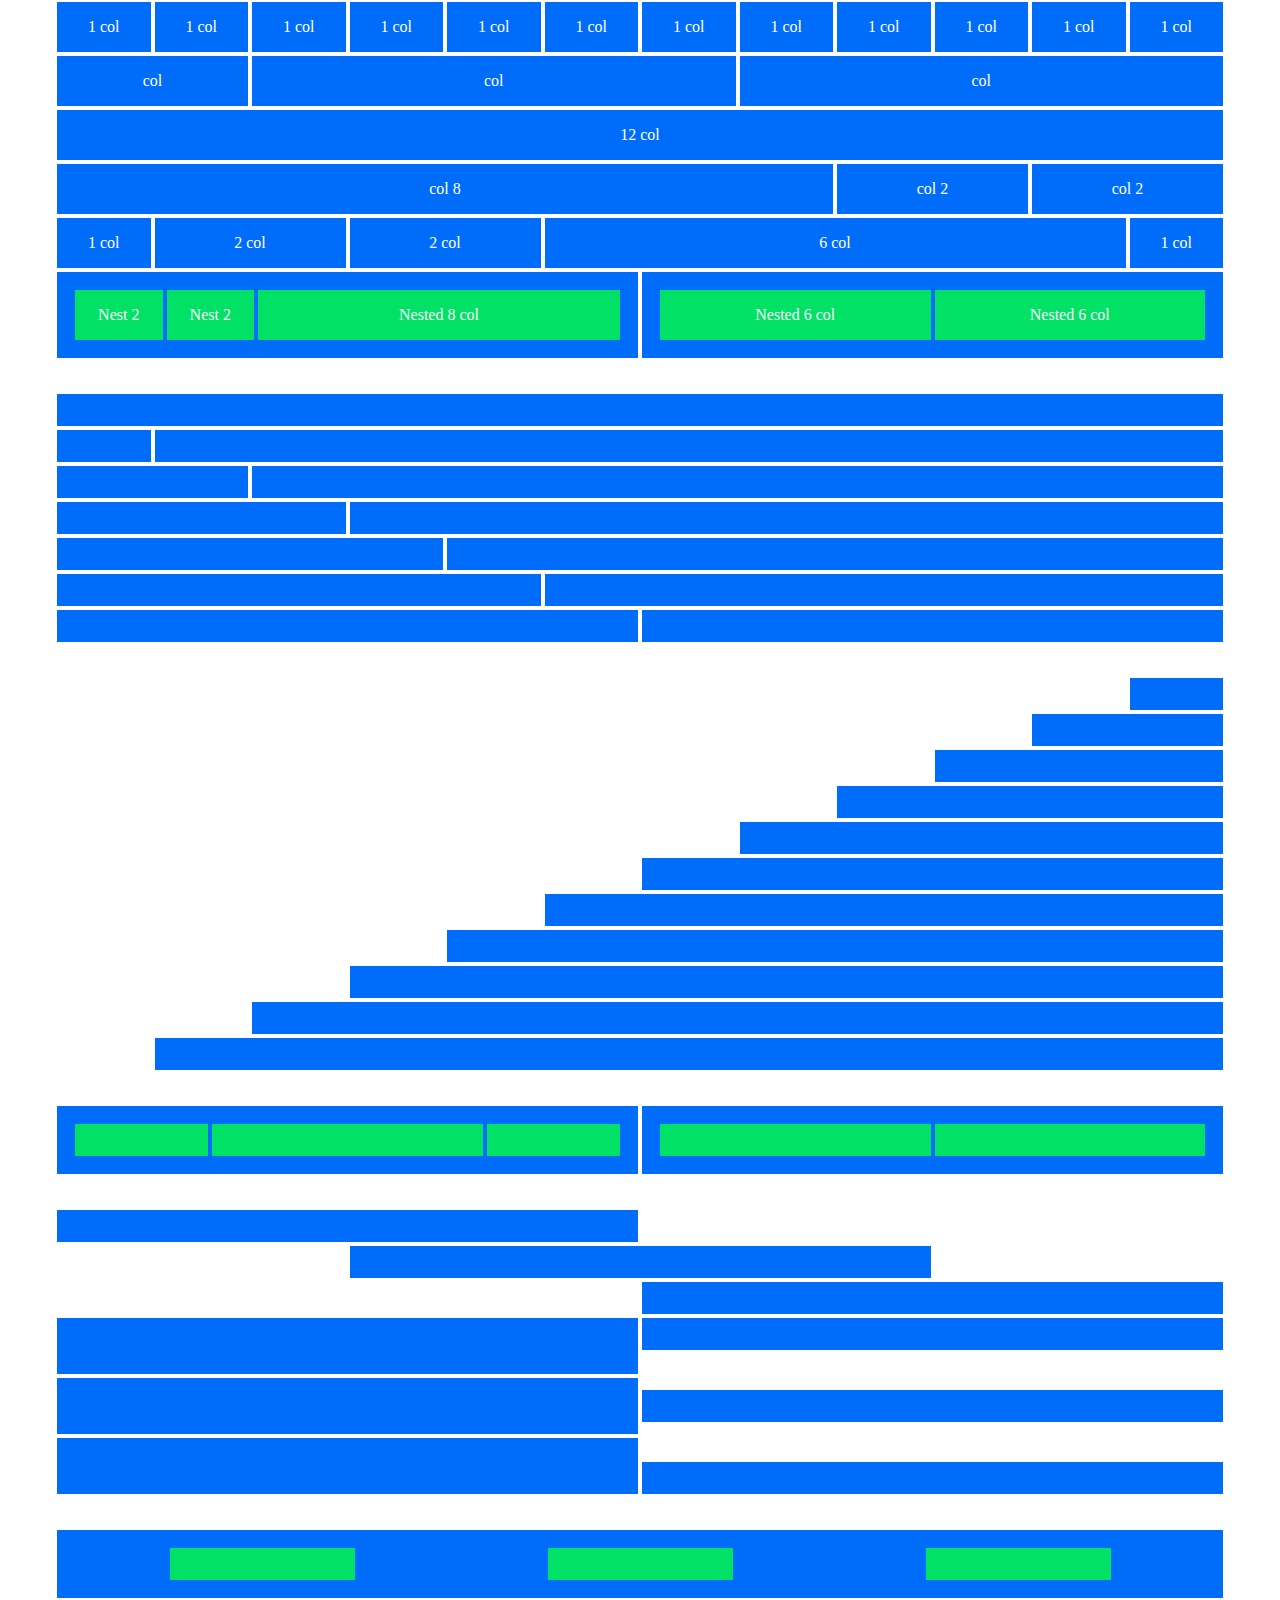
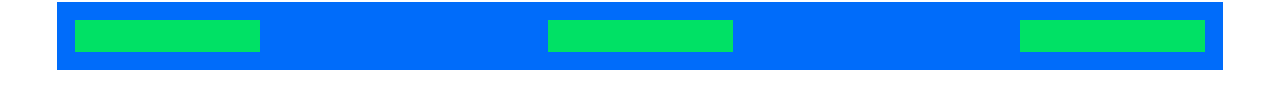
<file: index.html>
<!DOCTYPE html>
<html lang="en">
<head>
    <meta charset="UTF-8">
    <meta name="viewport" content="width=device-width, initial-scale=1.0">
    <title>12 bool</title>

    <link rel="stylesheet" href="css/lib/12-bool.css">
    <link rel="stylesheet" href="css/style.css">
</head>
<body>
    
    <div class="container">

        <section>
            <!-- riga con 12 colonne da 1/12 -->
            <div class="row">

                <div class="col-1">

                    <div class="box">
                        1 col
                    </div>

                </div>

                <div class="col-1">

                    <div class="box">
                        1 col
                    </div>
                    
                </div>


                <div class="col-1">

                    <div class="box">
                        1 col
                    </div>
                    
                </div>

                <div class="col-1">

                    <div class="box">
                        1 col
                    </div>
                    
                </div>

                <div class="col-1">

                    <div class="box">
                        1 col
                    </div>
                    
                </div>

                <div class="col-1">

                    <div class="box">
                        1 col
                    </div>
                    
                </div>

                <div class="col-1">

                    <div class="box">
                        1 col
                    </div>
                    
                </div>

                <div class="col-1">

                    <div class="box">
                        1 col
                    </div>
                    
                </div>

                <div class="col-1">

                    <div class="box">
                        1 col
                    </div>
                    
                </div>

                <div class="col-1">

                    <div class="box">
                        1 col
                    </div>
                    
                </div>

                <div class="col-1">

                    <div class="box">
                        1 col
                    </div>
                    
                </div>

                <div class="col-1">

                    <div class="box">
                        1 col
                    </div>
                    
                </div>

            </div>

            <!-- riga con una colonna da 2/12 e due da 5/12 -->
            <div class="row">

                <div class="col-2">

                    <div class="box">
                        col
                    </div>

                </div>

                <div class="col-5">

                    <div class="box">
                        col
                    </div>

                </div>

                <div class="col-5">

                    <div class="box">
                        col
                    </div>

                </div>

            </div>

            <!-- riga con una colonna da 12/12 -->
            <div class="row">

                <div class="col-12">

                    <div class="box">
                        12 col
                    </div>

                </div>

            </div>

            <!-- riga con una colonna da 8/12 e due colonne da 2/12 -->
            <div class="row">

                <div class="col-8">

                    <div class="box">
                        col 8
                    </div>

                </div>

                <div class="col-2">

                    <div class="box">
                        col 2
                    </div>

                </div>

                <div class="col-2">

                    <div class="box">
                        col 2
                    </div>

                </div>

            </div>

            <!-- riga colonne 1/12, 2/12, 2/12, 6/12, 1/12 -->
            <div class="row">

                <div class="col-1">

                    <div class="box">
                        1 col
                    </div>

                </div>

                <div class="col-2">

                    <div class="box">
                        2 col
                    </div>

                </div>

                <div class="col-2">

                    <div class="box">
                        2 col
                    </div>

                </div>

                <div class="col-6">

                    <div class="box">
                        6 col
                    </div>

                </div>

                <div class="col-1">

                    <div class="box">
                        1 col
                    </div>

                </div>

            </div>

            <!-- riga colonne 6/12 -->
            <div class="row">

                <div class="col-6">

                    <!-- box tre col -->
                    <div class="box row">

                        <div class="col-2">

                            <div class="box-green">
                                Nest 2
                            </div>

                        </div>

                        <div class="col-2">

                            <div class="box-green">
                                Nest 2
                            </div>

                        </div>

                        <div class="col-8">

                            <div class="box-green">
                                Nested 8 col
                            </div>

                        </div>

                    </div>

                </div>

                <div class="col-6">

                    <!-- box con 2 col -->
                    <div class="box row">

                        <div class="col-6">

                            <div class="box-green">
                                Nested 6 col
                            </div>

                        </div>

                        <div class="col-6">

                            <div class="box-green">
                                Nested 6 col
                            </div>

                        </div>

                    </div>

                </div>

            </div>
        </section>

        <section>

            <!-- riga colonna generica con flex grow -->
            <div class="row">

                <div class="col">

                    <div class="box"></div>

                </div>

            </div>

            <!-- rige colonne in 12esimi e colonne flex grow -->
            <div class="row">

                <div class="col-1">
                    <div class="box"></div>
                </div>

                <div class="col">
                    <div class="box"></div>
                </div>

            </div>

            <div class="row">

                <div class="col-2">
                    <div class="box"></div>
                </div>

                <div class="col">
                    <div class="box"></div>
                </div>

            </div>

            <div class="row">

                <div class="col-3">
                    <div class="box"></div>
                </div>

                <div class="col">
                    <div class="box"></div>
                </div>

            </div>

            <div class="row">

                <div class="col-4">
                    <div class="box"></div>
                </div>
                
                <div class="col">
                    <div class="box"></div>
                </div>
            </div>

            <div class="row">

                <div class="col-5">
                    <div class="box"></div>
                </div>

                <div class="col">
                    <div class="box"></div>
                </div>

            </div>

            <div class="row">

                <div class="col-6">
                    <div class="box"></div>
                </div>

                <div class="col">
                    <div class="box"></div>
                </div>

            </div>
        </section>

        <!-- offset -->
        <section>

            <div class="row">

                <div class="col-1 col-offset-11">
                    <div class="box"></div>
                </div>

            </div>

            <div class="row">

                <div class="col-2 col-offset-10">
                    <div class="box"></div>
                </div>

            </div>

            <div class="row">

                <div class="col-3 col-offset-9">
                    <div class="box"></div>
                </div>

            </div>

            <div class="row">

                <div class="col-4 col-offset-8">
                    <div class="box"></div>
                </div>

            </div>

            <div class="row">

                <div class="col-5 col-offset-7">
                    <div class="box"></div>
                </div>

            </div>

            <div class="row">

                <div class="col-6 col-offset-6">
                    <div class="box"></div>
                </div>

            </div>

            <div class="row">

                <div class="col-7 col-offset-5">
                    <div class="box"></div>
                </div>

            </div>

            <div class="row">

                <div class="col-8 col-offset-4">
                    <div class="box"></div>
                </div>

            </div>

            <div class="row">

                <div class="col-9 col-offset-3">
                    <div class="box"></div>
                </div>

            </div>

            <div class="row">

                <div class="col-10 col-offset-2">
                    <div class="box"></div>
                </div>

            </div>

            <div class="row">

                <div class="col-11 col-offset-1">
                    <div class="box"></div>
                </div>

            </div>

        </section>

        <!-- nested -->
        <section>

            <div class="row">

                <div class="col-6">

                    <div class="box row">

                        <div class="col-3">
                            <div class="box-green"></div>
                        </div>

                        <div class="col-6">
                            <div class="box-green"></div>
                        </div>

                        <div class="col-3">
                            <div class="box-green"></div>
                        </div>

                    </div>

                </div>

                <div class="col-6">

                    <div class="box row">

                        <div class="col-6">
                            <div class="box-green"></div>
                        </div>

                        <div class="col-6">
                            <div class="box-green"></div>
                        </div>

                    </div>

                </div>

            </div>

        </section>

        <!-- alignment -->
        <section>

            <div class="row">

                <div class="col-6">
                    <div class="box"></div>
                </div>

            </div>

            <div class="row">

                <div class="col-6 col-offset-3">
                    <div class="box"></div>
                </div>

            </div>

            <div class="row">

                <div class="col-6 col-offset-6">
                    <div class="box"></div>
                </div>

            </div>


            <div class="row">

                <div class="col-6 altezza">
                    <div class="box"></div>
                </div>

                <div class="col-6 top">
                    <div class="box"></div>
                </div>

            </div>

            <div class="row">

                <div class="col-6 altezza">
                    <div class="box"></div>
                </div>

                <div class="col-6 mid">
                    <div class="box"></div>
                </div>

            </div>

            <div class="row">

                <div class="col-6 altezza">
                    <div class="box"></div>
                </div>

                <div class="col-6 bot">
                    <div class="box"></div>
                </div>

            </div>
            

        </section>

        <!-- justify content -->
        <section>

            <div class="row">

                <div class="col-12">

                    <div class="box row around">

                        <div class="col-2">
                            <div class="box-green"></div>
                        </div>

                        <div class="col-2">
                            <div class="box-green"></div>
                        </div>

                        <div class="col-2">
                            <div class="box-green"></div>
                        </div>

                    </div>

                </div>

            </div>

            <div class="row">

                <div class="col-12">

                    <div class="box row between">

                        <div class="col-2">
                            <div class="box-green"></div>
                        </div>

                        <div class="col-2">
                            <div class="box-green"></div>
                        </div>

                        <div class="col-2">
                            <div class="box-green"></div>
                        </div>

                    </div>

                </div>

            </div>

        </section>
        

    </div>

</body>
</html>
</file>
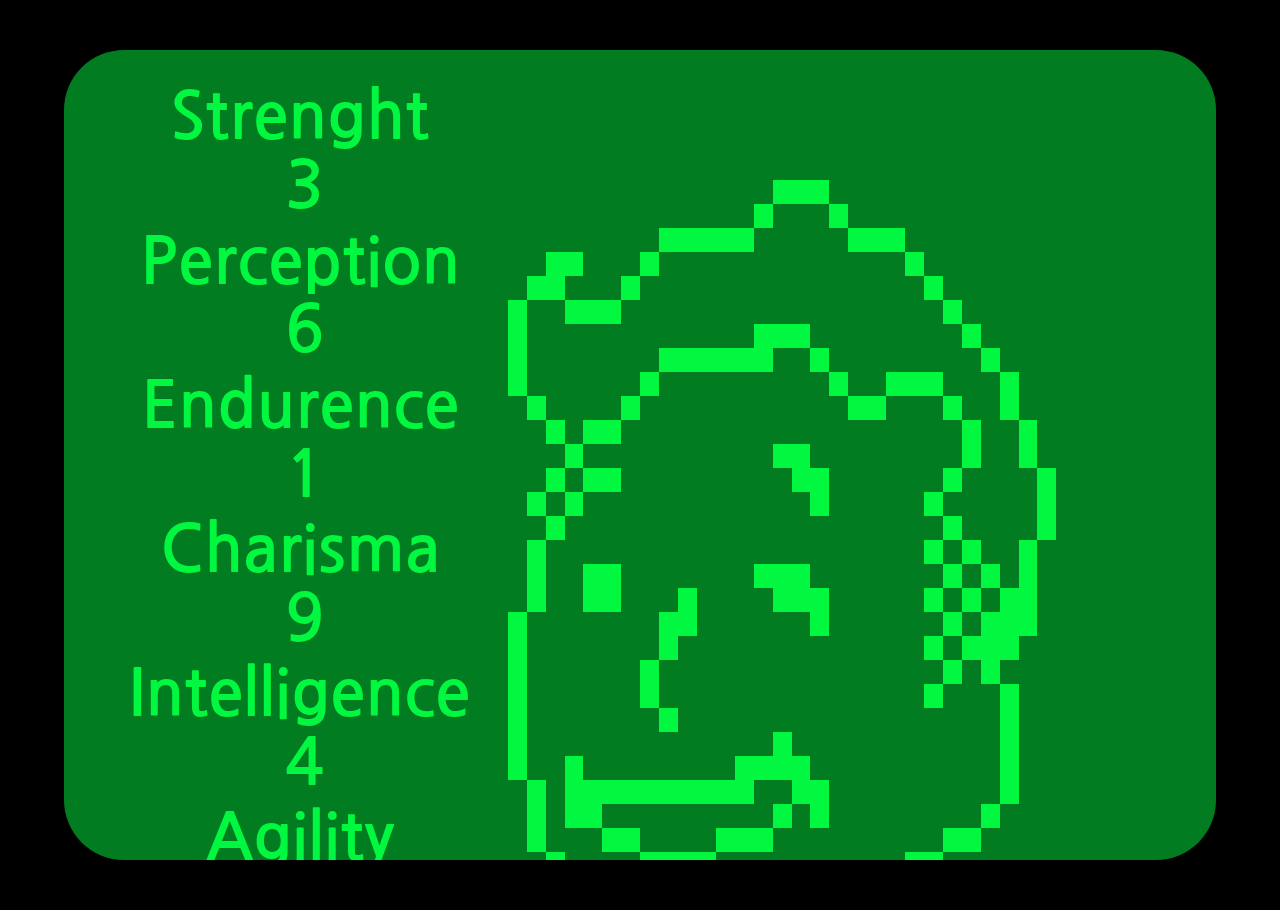
<file: bonus/index.html>
<!DOCTYPE html>
<html lang="en">
<head>
    <meta charset="UTF-8">
    <meta name="viewport" content="width=device-width, initial-scale=1.0">
    <title>Document</title>

    <!-- google font -->
    <link rel="preconnect" href="https://fonts.googleapis.com">
    <link rel="preconnect" href="https://fonts.gstatic.com" crossorigin>
    <link href="https://fonts.googleapis.com/css2?family=Nanum+Gothic&display=swap" rel="stylesheet">

    <!-- font awsome -->
    <link rel="stylesheet" href="https://cdnjs.cloudflare.com/ajax/libs/font-awesome/6.5.2/css/all.min.css" integrity="sha512-SnH5WK+bZxgPHs44uWIX+LLJAJ9/2PkPKZ5QiAj6Ta86w+fsb2TkcmfRyVX3pBnMFcV7oQPJkl9QevSCWr3W6A==" crossorigin="anonymous" referrerpolicy="no-referrer" />


    <link rel="stylesheet" href="css/lib/12-bool.css">
    <link rel="stylesheet" href="css/style.css">
</head>
<body>

    <!-- sfondo -->
    <div id="sfondo">

        <!-- monitor -->
        <div id="screen">

            <!-- contenirore colonne -->
            <div class="row main">

                
                <!-- colonna sinistra -->
                <div class="col-6 row col-lg-4 col-md-3">

                    <!-- colonna statistica -->
                    <div class="col-12 row stats">

                        <!-- nome statistica -->
                        <div class="col col-lg-12">
                            Strenght
                        </div>

                        <!-- freccia sinistra -->
                        <div class="col-2 arrow-left col-xl-1 col-lg-offset-4-5">
                            <i class="fa-solid fa-caret-left"></i>
                        </div>

                        <!-- numero -->
                        <div class="col-2 col-xl-1">
                            3
                        </div>

                        <!-- freccia destra -->
                        <div class="col-2 arrow-right col-xl-1">
                            <i class="fa-solid fa-caret-right"></i>
                        </div>

                    </div>

                    <!-- colonna statistica -->
                    <div class="col-12 row stats">

                        <!-- nome statistica -->
                        <div class="col col-lg-12">
                            Perception
                        </div>

                        <!-- freccia sinistra -->
                        <div class="col-2 arrow-left col-xl-1 col-lg-offset-4-5">
                            <i class="fa-solid fa-caret-left"></i>
                        </div>

                        <!-- numero -->
                        <div class="col-2 col-xl-1">
                            6
                        </div>

                        <!-- freccia destra -->
                        <div class="col-2 arrow-right col-xl-1">
                            <i class="fa-solid fa-caret-right"></i>
                        </div>

                    </div>

                    <!-- colonna statistica -->
                    <div class="col-12 row stats">

                        <!-- nome statistica -->
                        <div class="col col-lg-12">
                            Endurence
                        </div>

                        <!-- freccia sinistra -->
                        <div class="col-2 arrow-left col-xl-1 col-lg-offset-4-5">
                            <i class="fa-solid fa-caret-left"></i>
                        </div>

                        <!-- numero -->
                        <div class="col-2 col-xl-1">
                            1
                        </div>

                        <!-- freccia destra -->
                        <div class="col-2 arrow-right col-xl-1">
                            <i class="fa-solid fa-caret-right"></i>
                        </div>

                    </div>

                    <!-- colonna statistica -->
                    <div class="col-12 row stats">

                        <!-- nome statistica -->
                        <div class="col col-lg-12">
                            Charisma
                        </div>

                        <!-- freccia sinistra -->
                        <div class="col-2 arrow-left col-xl-1 col-lg-offset-4-5">
                            <i class="fa-solid fa-caret-left"></i>
                        </div>

                        <!-- numero -->
                        <div class="col-2 col-xl-1 ">
                            9
                        </div>

                        <!-- freccia destra -->
                        <div class="col-2 arrow-right col-xl-1">
                            <i class="fa-solid fa-caret-right"></i>
                        </div>

                    </div>


                    <!-- colonna statistica -->
                    <div class="col-12 row stats">

                        <!-- nome statistica -->
                        <div class="col col-lg-12">
                            Intelligence
                        </div>

                        <!-- freccia sinistra -->
                        <div class="col-2 arrow-left col-xl-1 col-lg-offset-4-5">
                            <i class="fa-solid fa-caret-left"></i>
                        </div>

                        <!-- numero -->
                        <div class="col-2 col-xl-1">
                            4
                        </div>

                        <!-- freccia destra -->
                        <div class="col-2 arrow-right col-xl-1">
                            <i class="fa-solid fa-caret-right"></i>
                        </div>

                    </div>

                    <!-- colonna statistica -->
                    <div class="col-12 row stats">

                        <!-- nome statistica -->
                        <div class="col col-lg-12">
                            Agility
                        </div>

                        <!-- freccia sinistra -->
                        <div class="col-2 arrow-left col-xl-1 col-lg-offset-4-5">
                            <i class="fa-solid fa-caret-left"></i>
                        </div>

                        <!-- numero -->
                        <div class="col-2 col-xl-1">
                            5
                        </div>

                        <!-- freccia destra -->
                        <div class="col-2 arrow-right col-xl-1">
                            <i class="fa-solid fa-caret-right"></i>
                        </div>

                    </div>

                    <!-- colonna statistica -->
                    <div class="col-12 row stats">

                        <!-- nome statistica -->
                        <div class="col col-lg-12">
                            Luck
                        </div>

                        <!-- freccia sinistra -->
                        <div class="col-2 arrow-left col-xl-1 col-lg-offset-4-5">
                            <i class="fa-solid fa-caret-left"></i>
                        </div>

                        <!-- numero -->
                        <div class="col-2 col-xl-1">
                            8
                        </div>

                        <!-- freccia destra -->
                        <div class="col-2 arrow-right col-xl-1">
                            <i class="fa-solid fa-caret-right"></i>
                        </div>

                    </div>


                </div>
                    

                <div class="col-6 col-lg">

                    <!-- riga 1 -->
                    <div class="col-12 row">

                        <div class="col-4 row">
                            <div class="col-1">
                                <div class="box"></div>
                            </div>
                            <div class="col-1">
                                <div class="box"></div>
                            </div>
                            <div class="col-1">
                                <div class="box"></div>
                            </div>
                            <div class="col-1">
                                <div class="box"></div>
                            </div>
                            <div class="col-1">
                                <div class="box"></div>
                            </div>
                            <div class="col-1">
                                <div class="box"></div>
                            </div>
                            <div class="col-1">
                                <div class="box"></div>
                            </div>
                            <div class="col-1">
                                <div class="box"></div>
                            </div>
                            <div class="col-1">
                                <div class="box"></div>
                            </div>
                            <div class="col-1">
                                <div class="box"></div>
                            </div>
                            <div class="col-1">
                                <div class="box"></div>
                            </div>
                            <div class="col-1">
                                <div class="box"></div>
                            </div>
                        </div>

                        <div class="col-4 row">
                            <div class="col-1">
                                <div class="box"></div>
                            </div>
                            <div class="col-1">
                                <div class="box"></div>
                            </div>
                            <div class="col-1">
                                <div class="box"></div>
                            </div>
                            <div class="col-1">
                                <div class="box"></div>
                            </div>
                            <div class="col-1">
                                <div class="box green"></div>
                            </div>
                            <div class="col-1">
                                <div class="box green"></div>
                            </div>
                            <div class="col-1">
                                <div class="box green"></div>
                            </div>
                            <div class="col-1">
                                <div class="box"></div>
                            </div>
                            <div class="col-1">
                                <div class="box"></div>
                            </div>
                            <div class="col-1">
                                <div class="box"></div>
                            </div>
                            <div class="col-1">
                                <div class="box"></div>
                            </div>
                            <div class="col-1">
                                <div class="box"></div>
                            </div>
                        </div>

                        <div class="col-4 row">
                            <div class="col-1">
                                <div class="box"></div>
                            </div>
                            <div class="col-1">
                                <div class="box"></div>
                            </div>
                            <div class="col-1">
                                <div class="box"></div>
                            </div>
                            <div class="col-1">
                                <div class="box"></div>
                            </div>
                            <div class="col-1">
                                <div class="box"></div>
                            </div>
                            <div class="col-1">
                                <div class="box"></div>
                            </div>
                            <div class="col-1">
                                <div class="box"></div>
                            </div>
                            <div class="col-1">
                                <div class="box"></div>
                            </div>
                            <div class="col-1">
                                <div class="box"></div>
                            </div>
                            <div class="col-1">
                                <div class="box"></div>
                            </div>
                            <div class="col-1">
                                <div class="box"></div>
                            </div>
                            <div class="col-1">
                                <div class="box"></div>
                            </div>
                        </div>
                        
                    </div>

                    <!-- riga 2 -->
                    <div class="col-12 row dx">

                        <div class="col-4 row">
                            <div class="col-1">
                                <div class="box"></div>
                            </div>
                            <div class="col-1">
                                <div class="box"></div>
                            </div>
                            <div class="col-1">
                                <div class="box"></div>
                            </div>
                            <div class="col-1">
                                <div class="box"></div>
                            </div>
                            <div class="col-1">
                                <div class="box"></div>
                            </div>
                            <div class="col-1">
                                <div class="box"></div>
                            </div>
                            <div class="col-1">
                                <div class="box"></div>
                            </div>
                            <div class="col-1">
                                <div class="box"></div>
                            </div>
                            <div class="col-1">
                                <div class="box"></div>
                            </div>
                            <div class="col-1">
                                <div class="box"></div>
                            </div>
                            <div class="col-1">
                                <div class="box"></div>
                            </div>
                            <div class="col-1">
                                <div class="box"></div>
                            </div>
                        </div>

                        <div class="col-4 row">
                            <div class="col-1">
                                <div class="box"></div>
                            </div>
                            <div class="col-1">
                                <div class="box"></div>
                            </div>
                            <div class="col-1">
                                <div class="box"></div>
                            </div>
                            <div class="col-1">
                                <div class="box green"></div>
                            </div>
                            <div class="col-1">
                                <div class="box"></div>
                            </div>
                            <div class="col-1">
                                <div class="box"></div>
                            </div>
                            <div class="col-1">
                                <div class="box"></div>
                            </div>
                            <div class="col-1">
                                <div class="box green"></div>
                            </div>
                            <div class="col-1">
                                <div class="box"></div>
                            </div>
                            <div class="col-1">
                                <div class="box"></div>
                            </div>
                            <div class="col-1">
                                <div class="box"></div>
                            </div>
                            <div class="col-1">
                                <div class="box"></div>
                            </div>
                        </div>

                        <div class="col-4 row">
                            <div class="col-1">
                                <div class="box"></div>
                            </div>
                            <div class="col-1">
                                <div class="box"></div>
                            </div>
                            <div class="col-1">
                                <div class="box"></div>
                            </div>
                            <div class="col-1">
                                <div class="box"></div>
                            </div>
                            <div class="col-1">
                                <div class="box"></div>
                            </div>
                            <div class="col-1">
                                <div class="box"></div>
                            </div>
                            <div class="col-1">
                                <div class="box"></div>
                            </div>
                            <div class="col-1">
                                <div class="box"></div>
                            </div>
                            <div class="col-1">
                                <div class="box"></div>
                            </div>
                            <div class="col-1">
                                <div class="box"></div>
                            </div>
                            <div class="col-1">
                                <div class="box"></div>
                            </div>
                            <div class="col-1">
                                <div class="box"></div>
                            </div>
                        </div>
                        
                    </div>

                    <!-- riga 3 -->
                    <div class="col-12 row dx">

                        <div class="col-4 row">
                            <div class="col-1">
                                <div class="box"></div>
                            </div>
                            <div class="col-1">
                                <div class="box"></div>
                            </div>
                            <div class="col-1">
                                <div class="box"></div>
                            </div>
                            <div class="col-1">
                                <div class="box"></div>
                            </div>
                            <div class="col-1">
                                <div class="box"></div>
                            </div>
                            <div class="col-1">
                                <div class="box"></div>
                            </div>
                            <div class="col-1">
                                <div class="box"></div>
                            </div>
                            <div class="col-1">
                                <div class="box"></div>
                            </div>
                            <div class="col-1">
                                <div class="box"></div>
                            </div>
                            <div class="col-1">
                                <div class="box"></div>
                            </div>
                            <div class="col-1">
                                <div class="box green"></div>
                            </div>
                            <div class="col-1">
                                <div class="box green"></div>
                            </div>
                        </div>

                        <div class="col-4 row">
                            <div class="col-1">
                                <div class="box green"></div>
                            </div>
                            <div class="col-1">
                                <div class="box green"></div>
                            </div>
                            <div class="col-1">
                                <div class="box green"></div>
                            </div>
                            <div class="col-1">
                                <div class="box"></div>
                            </div>
                            <div class="col-1">
                                <div class="box"></div>
                            </div>
                            <div class="col-1">
                                <div class="box"></div>
                            </div>
                            <div class="col-1">
                                <div class="box"></div>
                            </div>
                            <div class="col-1">
                                <div class="box"></div>
                            </div>
                            <div class="col-1">
                                <div class="box green"></div>
                            </div>
                            <div class="col-1">
                                <div class="box green"></div>
                            </div>
                            <div class="col-1">
                                <div class="box green"></div>
                            </div>
                            <div class="col-1">
                                <div class="box"></div>
                            </div>
                        </div>

                        <div class="col-4 row">
                            <div class="col-1">
                                <div class="box"></div>
                            </div>
                            <div class="col-1">
                                <div class="box"></div>
                            </div>
                            <div class="col-1">
                                <div class="box"></div>
                            </div>
                            <div class="col-1">
                                <div class="box"></div>
                            </div>
                            <div class="col-1">
                                <div class="box"></div>
                            </div>
                            <div class="col-1">
                                <div class="box"></div>
                            </div>
                            <div class="col-1">
                                <div class="box"></div>
                            </div>
                            <div class="col-1">
                                <div class="box"></div>
                            </div>
                            <div class="col-1">
                                <div class="box"></div>
                            </div>
                            <div class="col-1">
                                <div class="box"></div>
                            </div>
                            <div class="col-1">
                                <div class="box"></div>
                            </div>
                            <div class="col-1">
                                <div class="box"></div>
                            </div>
                        </div>
                        
                    </div>

                    <!-- riga 4 -->
                    <div class="col-12 row dx">

                        <div class="col-4 row">
                            <div class="col-1">
                                <div class="box"></div>
                            </div>
                            <div class="col-1">
                                <div class="box"></div>
                            </div>
                            <div class="col-1">
                                <div class="box"></div>
                            </div>
                            <div class="col-1">
                                <div class="box"></div>
                            </div>
                            <div class="col-1">
                                <div class="box green"></div>
                            </div>
                            <div class="col-1">
                                <div class="box green"></div>
                            </div>
                            <div class="col-1">
                                <div class="box"></div>
                            </div>
                            <div class="col-1">
                                <div class="box"></div>
                            </div>
                            <div class="col-1">
                                <div class="box"></div>
                            </div>
                            <div class="col-1">
                                <div class="box green"></div>
                            </div>
                            <div class="col-1">
                                <div class="box"></div>
                            </div>
                            <div class="col-1">
                                <div class="box"></div>
                            </div>
                        </div>

                        <div class="col-4 row">
                            <div class="col-1">
                                <div class="box"></div>
                            </div>
                            <div class="col-1">
                                <div class="box"></div>
                            </div>
                            <div class="col-1">
                                <div class="box"></div>
                            </div>
                            <div class="col-1">
                                <div class="box"></div>
                            </div>
                            <div class="col-1">
                                <div class="box"></div>
                            </div>
                            <div class="col-1">
                                <div class="box"></div>
                            </div>
                            <div class="col-1">
                                <div class="box"></div>
                            </div>
                            <div class="col-1">
                                <div class="box"></div>
                            </div>
                            <div class="col-1">
                                <div class="box"></div>
                            </div>
                            <div class="col-1">
                                <div class="box"></div>
                            </div>
                            <div class="col-1">
                                <div class="box"></div>
                            </div>
                            <div class="col-1 green">
                                <div class="box"></div>
                            </div>
                        </div>

                        <div class="col-4 row">
                            <div class="col-1">
                                <div class="box"></div>
                            </div>
                            <div class="col-1">
                                <div class="box"></div>
                            </div>
                            <div class="col-1">
                                <div class="box"></div>
                            </div>
                            <div class="col-1">
                                <div class="box"></div>
                            </div>
                            <div class="col-1">
                                <div class="box"></div>
                            </div>
                            <div class="col-1">
                                <div class="box"></div>
                            </div>
                            <div class="col-1">
                                <div class="box"></div>
                            </div>
                            <div class="col-1">
                                <div class="box"></div>
                            </div>
                            <div class="col-1">
                                <div class="box"></div>
                            </div>
                            <div class="col-1">
                                <div class="box"></div>
                            </div>
                            <div class="col-1">
                                <div class="box"></div>
                            </div>
                            <div class="col-1">
                                <div class="box"></div>
                            </div>
                        </div>
                        
                    </div>

                    <!-- riga 5 -->
                    <div class="col-12 row dx">

                        <div class="col-4 row">
                            <div class="col-1">
                                <div class="box"></div>
                            </div>
                            <div class="col-1">
                                <div class="box"></div>
                            </div>
                            <div class="col-1">
                                <div class="box"></div>
                            </div>
                            <div class="col-1">
                                <div class="box green"></div>
                            </div>
                            <div class="col-1">
                                <div class="box green"></div>
                            </div>
                            <div class="col-1">
                                <div class="box"></div>
                            </div>
                            <div class="col-1">
                                <div class="box"></div>
                            </div>
                            <div class="col-1">
                                <div class="box"></div>
                            </div>
                            <div class="col-1">
                                <div class="box green"></div>
                            </div>
                            <div class="col-1">
                                <div class="box"></div>
                            </div>
                            <div class="col-1">
                                <div class="box"></div>
                            </div>
                            <div class="col-1">
                                <div class="box"></div>
                            </div>
                        </div>

                        <div class="col-4 row">
                            <div class="col-1">
                                <div class="box"></div>
                            </div>
                            <div class="col-1">
                                <div class="box"></div>
                            </div>
                            <div class="col-1">
                                <div class="box"></div>
                            </div>
                            <div class="col-1">
                                <div class="box"></div>
                            </div>
                            <div class="col-1">
                                <div class="box"></div>
                            </div>
                            <div class="col-1">
                                <div class="box"></div>
                            </div>
                            <div class="col-1">
                                <div class="box"></div>
                            </div>
                            <div class="col-1">
                                <div class="box"></div>
                            </div>
                            <div class="col-1">
                                <div class="box"></div>
                            </div>
                            <div class="col-1">
                                <div class="box"></div>
                            </div>
                            <div class="col-1">
                                <div class="box"></div>
                            </div>
                            <div class="col-1">
                                <div class="box"></div>
                            </div>
                        </div>

                        <div class="col-4 row">
                            <div class="col-1">
                                <div class="box green"></div>
                            </div>
                            <div class="col-1">
                                <div class="box"></div>
                            </div>
                            <div class="col-1">
                                <div class="box"></div>
                            </div>
                            <div class="col-1">
                                <div class="box"></div>
                            </div>
                            <div class="col-1">
                                <div class="box"></div>
                            </div>
                            <div class="col-1">
                                <div class="box"></div>
                            </div>
                            <div class="col-1">
                                <div class="box"></div>
                            </div>
                            <div class="col-1">
                                <div class="box"></div>
                            </div>
                            <div class="col-1">
                                <div class="box"></div>
                            </div>
                            <div class="col-1">
                                <div class="box"></div>
                            </div>
                            <div class="col-1">
                                <div class="box"></div>
                            </div>
                            <div class="col-1">
                                <div class="box"></div>
                            </div>
                        </div>
                        
                    </div>

                    <!-- riga 6 -->
                    <div class="col-12 row dx">

                        <div class="col-4 row">
                            <div class="col-1">
                                <div class="box"></div>
                            </div>
                            <div class="col-1">
                                <div class="box"></div>
                            </div>
                            <div class="col-1">
                                <div class="box green"></div>
                            </div>
                            <div class="col-1">
                                <div class="box"></div>
                            </div>
                            <div class="col-1">
                                <div class="box"></div>
                            </div>
                            <div class="col-1">
                                <div class="box green"></div>
                            </div>
                            <div class="col-1">
                                <div class="box green"></div>
                            </div>
                            <div class="col-1">
                                <div class="box green"></div>
                            </div>
                            <div class="col-1">
                                <div class="box"></div>
                            </div>
                            <div class="col-1">
                                <div class="box"></div>
                            </div>
                            <div class="col-1">
                                <div class="box"></div>
                            </div>
                            <div class="col-1">
                                <div class="box"></div>
                            </div>
                        </div>

                        <div class="col-4 row">
                            <div class="col-1">
                                <div class="box"></div>
                            </div>
                            <div class="col-1">
                                <div class="box"></div>
                            </div>
                            <div class="col-1">
                                <div class="box"></div>
                            </div>
                            <div class="col-1">
                                <div class="box"></div>
                            </div>
                            <div class="col-1">
                                <div class="box"></div>
                            </div>
                            <div class="col-1">
                                <div class="box"></div>
                            </div>
                            <div class="col-1">
                                <div class="box"></div>
                            </div>
                            <div class="col-1">
                                <div class="box"></div>
                            </div>
                            <div class="col-1">
                                <div class="box"></div>
                            </div>
                            <div class="col-1">
                                <div class="box"></div>
                            </div>
                            <div class="col-1">
                                <div class="box"></div>
                            </div>
                            <div class="col-1">
                                <div class="box"></div>
                            </div>
                        </div>

                        <div class="col-4 row">
                            <div class="col-1">
                                <div class="box"></div>
                            </div>
                            <div class="col-1">
                                <div class="box green"></div>
                            </div>
                            <div class="col-1">
                                <div class="box"></div>
                            </div>
                            <div class="col-1">
                                <div class="box"></div>
                            </div>
                            <div class="col-1">
                                <div class="box"></div>
                            </div>
                            <div class="col-1">
                                <div class="box"></div>
                            </div>
                            <div class="col-1">
                                <div class="box"></div>
                            </div>
                            <div class="col-1">
                                <div class="box"></div>
                            </div>
                            <div class="col-1">
                                <div class="box"></div>
                            </div>
                            <div class="col-1">
                                <div class="box"></div>
                            </div>
                            <div class="col-1">
                                <div class="box"></div>
                            </div>
                            <div class="col-1">
                                <div class="box"></div>
                            </div>
                        </div>
                        
                    </div>

                    <!-- riga 7 -->
                    <div class="col-12 row dx">

                        <div class="col-4 row">
                            <div class="col-1">
                                <div class="box"></div>
                            </div>
                            <div class="col-1">
                                <div class="box"></div>
                            </div>
                            <div class="col-1">
                                <div class="box green"></div>
                            </div>
                            <div class="col-1">
                                <div class="box"></div>
                            </div>
                            <div class="col-1">
                                <div class="box"></div>
                            </div>
                            <div class="col-1">
                                <div class="box"></div>
                            </div>
                            <div class="col-1">
                                <div class="box"></div>
                            </div>
                            <div class="col-1">
                                <div class="box"></div>
                            </div>
                            <div class="col-1">
                                <div class="box"></div>
                            </div>
                            <div class="col-1">
                                <div class="box"></div>
                            </div>
                            <div class="col-1">
                                <div class="box"></div>
                            </div>
                            <div class="col-1">
                                <div class="box"></div>
                            </div>
                        </div>

                        <div class="col-4 row">
                            <div class="col-1">
                                <div class="box"></div>
                            </div>
                            <div class="col-1">
                                <div class="box"></div>
                            </div>
                            <div class="col-1">
                                <div class="box"></div>
                            </div>
                            <div class="col-1">
                                <div class="box green"></div>
                            </div>
                            <div class="col-1">
                                <div class="box green"></div>
                            </div>
                            <div class="col-1">
                                <div class="box green"></div>
                            </div>
                            <div class="col-1">
                                <div class="box"></div>
                            </div>
                            <div class="col-1">
                                <div class="box"></div>
                            </div>
                            <div class="col-1">
                                <div class="box"></div>
                            </div>
                            <div class="col-1">
                                <div class="box"></div>
                            </div>
                            <div class="col-1">
                                <div class="box"></div>
                            </div>
                            <div class="col-1">
                                <div class="box"></div>
                            </div>
                        </div>

                        <div class="col-4 row">
                            <div class="col-1">
                                <div class="box"></div>
                            </div>
                            <div class="col-1">
                                <div class="box"></div>
                            </div>
                            <div class="col-1">
                                <div class="box green"></div>
                            </div>
                            <div class="col-1">
                                <div class="box"></div>
                            </div>
                            <div class="col-1">
                                <div class="box"></div>
                            </div>
                            <div class="col-1">
                                <div class="box"></div>
                            </div>
                            <div class="col-1">
                                <div class="box"></div>
                            </div>
                            <div class="col-1">
                                <div class="box"></div>
                            </div>
                            <div class="col-1">
                                <div class="box"></div>
                            </div>
                            <div class="col-1">
                                <div class="box"></div>
                            </div>
                            <div class="col-1">
                                <div class="box"></div>
                            </div>
                            <div class="col-1">
                                <div class="box"></div>
                            </div>
                        </div>
                        
                    </div>

                    <!-- riga 8 -->
                    <div class="col-12 row dx">

                        <div class="col-4 row">
                            <div class="col-1">
                                <div class="box"></div>
                            </div>
                            <div class="col-1">
                                <div class="box"></div>
                            </div>
                            <div class="col-1">
                                <div class="box green"></div>
                            </div>
                            <div class="col-1">
                                <div class="box"></div>
                            </div>
                            <div class="col-1">
                                <div class="box"></div>
                            </div>
                            <div class="col-1">
                                <div class="box"></div>
                            </div>
                            <div class="col-1">
                                <div class="box"></div>
                            </div>
                            <div class="col-1">
                                <div class="box"></div>
                            </div>
                            <div class="col-1">
                                <div class="box"></div>
                            </div>
                            <div class="col-1">
                                <div class="box"></div>
                            </div>
                            <div class="col-1">
                                <div class="box green"></div>
                            </div>
                            <div class="col-1">
                                <div class="box green"></div>
                            </div>
                        </div>

                        <div class="col-4 row">
                            <div class="col-1">
                                <div class="box green"></div>
                            </div>
                            <div class="col-1">
                                <div class="box green"></div>
                            </div>
                            <div class="col-1">
                                <div class="box green"></div>
                            </div>
                            <div class="col-1">
                                <div class="box green"></div>
                            </div>
                            <div class="col-1">
                                <div class="box"></div>
                            </div>
                            <div class="col-1">
                                <div class="box"></div>
                            </div>
                            <div class="col-1">
                                <div class="box green"></div>
                            </div>
                            <div class="col-1">
                                <div class="box"></div>
                            </div>
                            <div class="col-1">
                                <div class="box"></div>
                            </div>
                            <div class="col-1">
                                <div class="box"></div>
                            </div>
                            <div class="col-1">
                                <div class="box"></div>
                            </div>
                            <div class="col-1">
                                <div class="box"></div>
                            </div>
                        </div>

                        <div class="col-4 row">
                            <div class="col-1">
                                <div class="box"></div>
                            </div>
                            <div class="col-1">
                                <div class="box"></div>
                            </div>
                            <div class="col-1">
                                <div class="box"></div>
                            </div>
                            <div class="col-1">
                                <div class="box green"></div>
                            </div>
                            <div class="col-1">
                                <div class="box"></div>
                            </div>
                            <div class="col-1">
                                <div class="box"></div>
                            </div>
                            <div class="col-1">
                                <div class="box"></div>
                            </div>
                            <div class="col-1">
                                <div class="box"></div>
                            </div>
                            <div class="col-1">
                                <div class="box"></div>
                            </div>
                            <div class="col-1">
                                <div class="box"></div>
                            </div>
                            <div class="col-1">
                                <div class="box"></div>
                            </div>
                            <div class="col-1">
                                <div class="box"></div>
                            </div>
                        </div>
                        
                    </div>

                    <!-- riga 9 -->
                    <div class="col-12 row dx">

                        <div class="col-4 row">
                            <div class="col-1">
                                <div class="box"></div>
                            </div>
                            <div class="col-1">
                                <div class="box"></div>
                            </div>
                            <div class="col-1 green">
                                <div class="box"></div>
                            </div>
                            <div class="col-1">
                                <div class="box"></div>
                            </div>
                            <div class="col-1">
                                <div class="box"></div>
                            </div>
                            <div class="col-1">
                                <div class="box"></div>
                            </div>
                            <div class="col-1">
                                <div class="box"></div>
                            </div>
                            <div class="col-1">
                                <div class="box"></div>
                            </div>
                            <div class="col-1">
                                <div class="box"></div>
                            </div>
                            <div class="col-1 green">
                                <div class="box"></div>
                            </div>
                            <div class="col-1">
                                <div class="box"></div>
                            </div>
                            <div class="col-1">
                                <div class="box"></div>
                            </div>
                        </div>

                        <div class="col-4 row">
                            <div class="col-1">
                                <div class="box"></div>
                            </div>
                            <div class="col-1">
                                <div class="box"></div>
                            </div>
                            <div class="col-1">
                                <div class="box"></div>
                            </div>
                            <div class="col-1">
                                <div class="box"></div>
                            </div>
                            <div class="col-1">
                                <div class="box"></div>
                            </div>
                            <div class="col-1">
                                <div class="box"></div>
                            </div>
                            <div class="col-1">
                                <div class="box"></div>
                            </div>
                            <div class="col-1">
                                <div class="box green"></div>
                            </div>
                            <div class="col-1">
                                <div class="box"></div>
                            </div>
                            <div class="col-1">
                                <div class="box"></div>
                            </div>
                            <div class="col-1">
                                <div class="box green"></div>
                            </div>
                            <div class="col-1">
                                <div class="box green"></div>
                            </div>
                        </div>

                        <div class="col-4 row">
                            <div class="col-1">
                                <div class="box green"></div>
                            </div>
                            <div class="col-1">
                                <div class="box"></div>
                            </div>
                            <div class="col-1">
                                <div class="box"></div>
                            </div>
                            <div class="col-1">
                                <div class="box"></div>
                            </div>
                            <div class="col-1">
                                <div class="box green"></div>
                            </div>
                            <div class="col-1">
                                <div class="box"></div>
                            </div>
                            <div class="col-1">
                                <div class="box"></div>
                            </div>
                            <div class="col-1">
                                <div class="box"></div>
                            </div>
                            <div class="col-1">
                                <div class="box"></div>
                            </div>
                            <div class="col-1">
                                <div class="box"></div>
                            </div>
                            <div class="col-1">
                                <div class="box"></div>
                            </div>
                            <div class="col-1">
                                <div class="box"></div>
                            </div>
                        </div>
                        
                    </div>

                    <!-- riga 10 -->
                    <div class="col-12 row dx">

                        <div class="col-4 row">
                            <div class="col-1">
                                <div class="box"></div>
                            </div>
                            <div class="col-1">
                                <div class="box"></div>
                            </div>
                            <div class="col-1">
                                <div class="box"></div>
                            </div>
                            <div class="col-1">
                                <div class="box green"></div>
                            </div>
                            <div class="col-1">
                                <div class="box"></div>
                            </div>
                            <div class="col-1">
                                <div class="box"></div>
                            </div>
                            <div class="col-1">
                                <div class="box"></div>
                            </div>
                            <div class="col-1">
                                <div class="box"></div>
                            </div>
                            <div class="col-1">
                                <div class="box green"></div>
                            </div>
                            <div class="col-1">
                                <div class="box"></div>
                            </div>
                            <div class="col-1">
                                <div class="box"></div>
                            </div>
                            <div class="col-1">
                                <div class="box"></div>
                            </div>
                        </div>

                        <div class="col-4 row">
                            <div class="col-1">
                                <div class="box"></div>
                            </div>
                            <div class="col-1">
                                <div class="box"></div>
                            </div>
                            <div class="col-1">
                                <div class="box"></div>
                            </div>
                            <div class="col-1">
                                <div class="box"></div>
                            </div>
                            <div class="col-1">
                                <div class="box"></div>
                            </div>
                            <div class="col-1">
                                <div class="box"></div>
                            </div>
                            <div class="col-1">
                                <div class="box"></div>
                            </div>
                            <div class="col-1">
                                <div class="box"></div>
                            </div>
                            <div class="col-1">
                                <div class="box green"></div>
                            </div>
                            <div class="col-1">
                                <div class="box green"></div>
                            </div>
                            <div class="col-1">
                                <div class="box"></div>
                            </div>
                            <div class="col-1">
                                <div class="box"></div>
                            </div>
                        </div>

                        <div class="col-4 row">
                            <div class="col-1">
                                <div class="box"></div>
                            </div>
                            <div class="col-1">
                                <div class="box green"></div>
                            </div>
                            <div class="col-1">
                                <div class="box"></div>
                            </div>
                            <div class="col-1">
                                <div class="box"></div>
                            </div>
                            <div class="col-1">
                                <div class="box green"></div>
                            </div>
                            <div class="col-1">
                                <div class="box"></div>
                            </div>
                            <div class="col-1">
                                <div class="box"></div>
                            </div>
                            <div class="col-1">
                                <div class="box"></div>
                            </div>
                            <div class="col-1">
                                <div class="box"></div>
                            </div>
                            <div class="col-1">
                                <div class="box"></div>
                            </div>
                            <div class="col-1">
                                <div class="box"></div>
                            </div>
                            <div class="col-1">
                                <div class="box"></div>
                            </div>
                        </div>
                        
                    </div>

                    <!-- riga 11 -->
                    <div class="col-12 row dx">

                        <div class="col-4 row">
                            <div class="col-1">
                                <div class="box"></div>
                            </div>
                            <div class="col-1">
                                <div class="box"></div>
                            </div>
                            <div class="col-1">
                                <div class="box"></div>
                            </div>
                            <div class="col-1">
                                <div class="box"></div>
                            </div>
                            <div class="col-1">
                                <div class="box green"></div>
                            </div>
                            <div class="col-1">
                                <div class="box"></div>
                            </div>
                            <div class="col-1">
                                <div class="box green"></div>
                            </div>
                            <div class="col-1">
                                <div class="box green"></div>
                            </div>
                            <div class="col-1">
                                <div class="box"></div>
                            </div>
                            <div class="col-1">
                                <div class="box"></div>
                            </div>
                            <div class="col-1">
                                <div class="box"></div>
                            </div>
                            <div class="col-1">
                                <div class="box"></div>
                            </div>
                        </div>

                        <div class="col-4 row">
                            <div class="col-1">
                                <div class="box"></div>
                            </div>
                            <div class="col-1">
                                <div class="box"></div>
                            </div>
                            <div class="col-1">
                                <div class="box"></div>
                            </div>
                            <div class="col-1">
                                <div class="box"></div>
                            </div>
                            <div class="col-1">
                                <div class="box"></div>
                            </div>
                            <div class="col-1">
                                <div class="box"></div>
                            </div>
                            <div class="col-1">
                                <div class="box"></div>
                            </div>
                            <div class="col-1">
                                <div class="box"></div>
                            </div>
                            <div class="col-1">
                                <div class="box"></div>
                            </div>
                            <div class="col-1">
                                <div class="box"></div>
                            </div>
                            <div class="col-1">
                                <div class="box"></div>
                            </div>
                            <div class="col-1">
                                <div class="box"></div>
                            </div>
                        </div>

                        <div class="col-4 row">
                            <div class="col-1">
                                <div class="box"></div>
                            </div>
                            <div class="col-1">
                                <div class="box"></div>
                            </div>
                            <div class="col-1">
                                <div class="box green"></div>
                            </div>
                            <div class="col-1">
                                <div class="box"></div>
                            </div>
                            <div class="col-1">
                                <div class="box"></div>
                            </div>
                            <div class="col-1">
                                <div class="box green"></div>
                            </div>
                            <div class="col-1">
                                <div class="box"></div>
                            </div>
                            <div class="col-1">
                                <div class="box"></div>
                            </div>
                            <div class="col-1">
                                <div class="box"></div>
                            </div>
                            <div class="col-1">
                                <div class="box"></div>
                            </div>
                            <div class="col-1">
                                <div class="box"></div>
                            </div>
                            <div class="col-1">
                                <div class="box"></div>
                            </div>
                        </div>
                        
                    </div>

                    <!-- riga 12 -->
                    <div class="col-12 row dx">

                        <div class="col-4 row">
                            <div class="col-1">
                                <div class="box"></div>
                            </div>
                            <div class="col-1">
                                <div class="box"></div>
                            </div>
                            <div class="col-1">
                                <div class="box"></div>
                            </div>
                            <div class="col-1">
                                <div class="box"></div>
                            </div>
                            <div class="col-1">
                                <div class="box"></div>
                            </div>
                            <div class="col-1">
                                <div class="box green"></div>
                            </div>
                            <div class="col-1">
                                <div class="box"></div>
                            </div>
                            <div class="col-1">
                                <div class="box"></div>
                            </div>
                            <div class="col-1">
                                <div class="box"></div>
                            </div>
                            <div class="col-1">
                                <div class="box"></div>
                            </div>
                            <div class="col-1">
                                <div class="box"></div>
                            </div>
                            <div class="col-1">
                                <div class="box"></div>
                            </div>
                        </div>

                        <div class="col-4 row">
                            <div class="col-1">
                                <div class="box"></div>
                            </div>
                            <div class="col-1">
                                <div class="box"></div>
                            </div>
                            <div class="col-1">
                                <div class="box"></div>
                            </div>
                            <div class="col-1">
                                <div class="box"></div>
                            </div>
                            <div class="col-1">
                                <div class="box green"></div>
                            </div>
                            <div class="col-1">
                                <div class="box green"></div>
                            </div>
                            <div class="col-1">
                                <div class="box"></div>
                            </div>
                            <div class="col-1">
                                <div class="box"></div>
                            </div>
                            <div class="col-1">
                                <div class="box"></div>
                            </div>
                            <div class="col-1">
                                <div class="box"></div>
                            </div>
                            <div class="col-1">
                                <div class="box"></div>
                            </div>
                            <div class="col-1">
                                <div class="box"></div>
                            </div>
                        </div>

                        <div class="col-4 row">
                            <div class="col-1">
                                <div class="box"></div>
                            </div>
                            <div class="col-1">
                                <div class="box"></div>
                            </div>
                            <div class="col-1">
                                <div class="box green"></div>
                            </div>
                            <div class="col-1">
                                <div class="box"></div>
                            </div>
                            <div class="col-1">
                                <div class="box"></div>
                            </div>
                            <div class="col-1">
                                <div class="box green"></div>
                            </div>
                            <div class="col-1">
                                <div class="box"></div>
                            </div>
                            <div class="col-1">
                                <div class="box"></div>
                            </div>
                            <div class="col-1">
                                <div class="box"></div>
                            </div>
                            <div class="col-1">
                                <div class="box"></div>
                            </div>
                            <div class="col-1">
                                <div class="box"></div>
                            </div>
                            <div class="col-1">
                                <div class="box"></div>
                            </div>
                        </div>
                        
                    </div>

                    <!-- riga 13 -->
                    <div class="col-12 row dx">

                        <div class="col-4 row">
                            <div class="col-1">
                                <div class="box"></div>
                            </div>
                            <div class="col-1">
                                <div class="box"></div>
                            </div>
                            <div class="col-1">
                                <div class="box"></div>
                            </div>
                            <div class="col-1">
                                <div class="box"></div>
                            </div>
                            <div class="col-1">
                                <div class="box green"></div>
                            </div>
                            <div class="col-1">
                                <div class="box"></div>
                            </div>
                            <div class="col-1">
                                <div class="box green"></div>
                            </div>
                            <div class="col-1">
                                <div class="box green"></div>
                            </div>
                            <div class="col-1">
                                <div class="box"></div>
                            </div>
                            <div class="col-1">
                                <div class="box"></div>
                            </div>
                            <div class="col-1">
                                <div class="box"></div>
                            </div>
                            <div class="col-1">
                                <div class="box"></div>
                            </div>
                        </div>

                        <div class="col-4 row">
                            <div class="col-1">
                                <div class="box"></div>
                            </div>
                            <div class="col-1">
                                <div class="box"></div>
                            </div>
                            <div class="col-1">
                                <div class="box"></div>
                            </div>
                            <div class="col-1">
                                <div class="box"></div>
                            </div>
                            <div class="col-1">
                                <div class="box"></div>
                            </div>
                            <div class="col-1">
                                <div class="box green"></div>
                            </div>
                            <div class="col-1">
                                <div class="box green"></div>
                            </div>
                            <div class="col-1">
                                <div class="box"></div>
                            </div>
                            <div class="col-1">
                                <div class="box"></div>
                            </div>
                            <div class="col-1">
                                <div class="box"></div>
                            </div>
                            <div class="col-1">
                                <div class="box"></div>
                            </div>
                            <div class="col-1">
                                <div class="box"></div>
                            </div>
                        </div>

                        <div class="col-4 row">
                            <div class="col-1">
                                <div class="box"></div>
                            </div>
                            <div class="col-1">
                                <div class="box green"></div>
                            </div>
                            <div class="col-1">
                                <div class="box"></div>
                            </div>
                            <div class="col-1">
                                <div class="box"></div>
                            </div>
                            <div class="col-1">
                                <div class="box"></div>
                            </div>
                            <div class="col-1">
                                <div class="box"></div>
                            </div>
                            <div class="col-1">
                                <div class="box green"></div>
                            </div>
                            <div class="col-1">
                                <div class="box"></div>
                            </div>
                            <div class="col-1">
                                <div class="box"></div>
                            </div>
                            <div class="col-1">
                                <div class="box"></div>
                            </div>
                            <div class="col-1">
                                <div class="box"></div>
                            </div>
                            <div class="col-1">
                                <div class="box"></div>
                            </div>
                        </div>
                        
                    </div>

                    <!-- riga 14 -->
                    <div class="col-12 row dx">

                        <div class="col-4 row">
                            <div class="col-1">
                                <div class="box"></div>
                            </div>
                            <div class="col-1">
                                <div class="box"></div>
                            </div>
                            <div class="col-1">
                                <div class="box"></div>
                            </div>
                            <div class="col-1">
                                <div class="box green"></div>
                            </div>
                            <div class="col-1">
                                <div class="box"></div>
                            </div>
                            <div class="col-1">
                                <div class="box green"></div>
                            </div>
                            <div class="col-1">
                                <div class="box"></div>
                            </div>
                            <div class="col-1">
                                <div class="box"></div>
                            </div>
                            <div class="col-1">
                                <div class="box"></div>
                            </div>
                            <div class="col-1">
                                <div class="box"></div>
                            </div>
                            <div class="col-1">
                                <div class="box"></div>
                            </div>
                            <div class="col-1">
                                <div class="box"></div>
                            </div>
                        </div>

                        <div class="col-4 row">
                            <div class="col-1">
                                <div class="box"></div>
                            </div>
                            <div class="col-1">
                                <div class="box"></div>
                            </div>
                            <div class="col-1">
                                <div class="box"></div>
                            </div>
                            <div class="col-1">
                                <div class="box"></div>
                            </div>
                            <div class="col-1">
                                <div class="box"></div>
                            </div>
                            <div class="col-1">
                                <div class="box"></div>
                            </div>
                            <div class="col-1">
                                <div class="box green"></div>
                            </div>
                            <div class="col-1">
                                <div class="box"></div>
                            </div>
                            <div class="col-1">
                                <div class="box"></div>
                            </div>
                            <div class="col-1">
                                <div class="box"></div>
                            </div>
                            <div class="col-1">
                                <div class="box"></div>
                            </div>
                            <div class="col-1">
                                <div class="box"></div>
                            </div>
                        </div>

                        <div class="col-4 row">
                            <div class="col-1">
                                <div class="box green"></div>
                            </div>
                            <div class="col-1">
                                <div class="box"></div>
                            </div>
                            <div class="col-1">
                                <div class="box"></div>
                            </div>
                            <div class="col-1">
                                <div class="box"></div>
                            </div>
                            <div class="col-1">
                                <div class="box"></div>
                            </div>
                            <div class="col-1">
                                <div class="box"></div>
                            </div>
                            <div class="col-1">
                                <div class="box green"></div>
                            </div>
                            <div class="col-1">
                                <div class="box"></div>
                            </div>
                            <div class="col-1">
                                <div class="box"></div>
                            </div>
                            <div class="col-1">
                                <div class="box"></div>
                            </div>
                            <div class="col-1">
                                <div class="box"></div>
                            </div>
                            <div class="col-1">
                                <div class="box"></div>
                            </div>
                        </div>
                        
                    </div>

                    <!-- riga 15 -->
                    <div class="col-12 row dx">

                        <div class="col-4 row">
                            <div class="col-1">
                                <div class="box"></div>
                            </div>
                            <div class="col-1">
                                <div class="box"></div>
                            </div>
                            <div class="col-1">
                                <div class="box"></div>
                            </div>
                            <div class="col-1">
                                <div class="box"></div>
                            </div>
                            <div class="col-1">
                                <div class="box green"></div>
                            </div>
                            <div class="col-1">
                                <div class="box"></div>
                            </div>
                            <div class="col-1">
                                <div class="box"></div>
                            </div>
                            <div class="col-1">
                                <div class="box"></div>
                            </div>
                            <div class="col-1">
                                <div class="box"></div>
                            </div>
                            <div class="col-1">
                                <div class="box"></div>
                            </div>
                            <div class="col-1">
                                <div class="box"></div>
                            </div>
                            <div class="col-1">
                                <div class="box"></div>
                            </div>
                        </div>

                        <div class="col-4 row">
                            <div class="col-1">
                                <div class="box"></div>
                            </div>
                            <div class="col-1">
                                <div class="box"></div>
                            </div>
                            <div class="col-1">
                                <div class="box"></div>
                            </div>
                            <div class="col-1">
                                <div class="box"></div>
                            </div>
                            <div class="col-1">
                                <div class="box"></div>
                            </div>
                            <div class="col-1">
                                <div class="box"></div>
                            </div>
                            <div class="col-1">
                                <div class="box"></div>
                            </div>
                            <div class="col-1">
                                <div class="box"></div>
                            </div>
                            <div class="col-1">
                                <div class="box"></div>
                            </div>
                            <div class="col-1">
                                <div class="box"></div>
                            </div>
                            <div class="col-1">
                                <div class="box"></div>
                            </div>
                            <div class="col-1">
                                <div class="box"></div>
                            </div>
                        </div>

                        <div class="col-4 row">
                            <div class="col-1">
                                <div class="box"></div>
                            </div>
                            <div class="col-1">
                                <div class="box green"></div>
                            </div>
                            <div class="col-1">
                                <div class="box"></div>
                            </div>
                            <div class="col-1">
                                <div class="box"></div>
                            </div>
                            <div class="col-1">
                                <div class="box"></div>
                            </div>
                            <div class="col-1">
                                <div class="box"></div>
                            </div>
                            <div class="col-1">
                                <div class="box green"></div>
                            </div>
                            <div class="col-1">
                                <div class="box"></div>
                            </div>
                            <div class="col-1">
                                <div class="box"></div>
                            </div>
                            <div class="col-1">
                                <div class="box"></div>
                            </div>
                            <div class="col-1">
                                <div class="box"></div>
                            </div>
                            <div class="col-1">
                                <div class="box"></div>
                            </div>
                        </div>
                        
                    </div>

                    <!-- riga 16 -->
                    <div class="col-12 row dx">

                        <div class="col-4 row">
                            <div class="col-1">
                                <div class="box"></div>
                            </div>
                            <div class="col-1">
                                <div class="box"></div>
                            </div>
                            <div class="col-1">
                                <div class="box"></div>
                            </div>
                            <div class="col-1">
                                <div class="box green"></div>
                            </div>
                            <div class="col-1">
                                <div class="box"></div>
                            </div>
                            <div class="col-1">
                                <div class="box"></div>
                            </div>
                            <div class="col-1">
                                <div class="box"></div>
                            </div>
                            <div class="col-1">
                                <div class="box"></div>
                            </div>
                            <div class="col-1">
                                <div class="box"></div>
                            </div>
                            <div class="col-1">
                                <div class="box"></div>
                            </div>
                            <div class="col-1">
                                <div class="box"></div>
                            </div>
                            <div class="col-1">
                                <div class="box"></div>
                            </div>
                        </div>

                        <div class="col-4 row">
                            <div class="col-1">
                                <div class="box"></div>
                            </div>
                            <div class="col-1">
                                <div class="box"></div>
                            </div>
                            <div class="col-1">
                                <div class="box"></div>
                            </div>
                            <div class="col-1">
                                <div class="box"></div>
                            </div>
                            <div class="col-1">
                                <div class="box"></div>
                            </div>
                            <div class="col-1">
                                <div class="box"></div>
                            </div>
                            <div class="col-1">
                                <div class="box"></div>
                            </div>
                            <div class="col-1">
                                <div class="box"></div>
                            </div>
                            <div class="col-1">
                                <div class="box"></div>
                            </div>
                            <div class="col-1">
                                <div class="box"></div>
                            </div>
                            <div class="col-1">
                                <div class="box"></div>
                            </div>
                            <div class="col-1">
                                <div class="box"></div>
                            </div>
                        </div>

                        <div class="col-4 row">
                            <div class="col-1">
                                <div class="box green"></div>
                            </div>
                            <div class="col-1">
                                <div class="box"></div>
                            </div>
                            <div class="col-1">
                                <div class="box green"></div>
                            </div>
                            <div class="col-1">
                                <div class="box"></div>
                            </div>
                            <div class="col-1">
                                <div class="box"></div>
                            </div>
                            <div class="col-1">
                                <div class="box green"></div>
                            </div>
                            <div class="col-1">
                                <div class="box"></div>
                            </div>
                            <div class="col-1">
                                <div class="box"></div>
                            </div>
                            <div class="col-1">
                                <div class="box"></div>
                            </div>
                            <div class="col-1">
                                <div class="box"></div>
                            </div>
                            <div class="col-1">
                                <div class="box"></div>
                            </div>
                            <div class="col-1">
                                <div class="box"></div>
                            </div>
                        </div>
                        
                    </div>

                    <!-- riga 17 -->
                    <div class="col-12 row dx">

                        <div class="col-4 row">
                            <div class="col-1">
                                <div class="box"></div>
                            </div>
                            <div class="col-1">
                                <div class="box"></div>
                            </div>
                            <div class="col-1">
                                <div class="box"></div>
                            </div>
                            <div class="col-1">
                                <div class="box green"></div>
                            </div>
                            <div class="col-1">
                                <div class="box"></div>
                            </div>
                            <div class="col-1">
                                <div class="box"></div>
                            </div>
                            <div class="col-1">
                                <div class="box green"></div>
                            </div>
                            <div class="col-1">
                                <div class="box green"></div>
                            </div>
                            <div class="col-1">
                                <div class="box"></div>
                            </div>
                            <div class="col-1">
                                <div class="box"></div>
                            </div>
                            <div class="col-1">
                                <div class="box"></div>
                            </div>
                            <div class="col-1">
                                <div class="box"></div>
                            </div>
                        </div>

                        <div class="col-4 row">
                            <div class="col-1">
                                <div class="box"></div>
                            </div>
                            <div class="col-1">
                                <div class="box"></div>
                            </div>
                            <div class="col-1">
                                <div class="box"></div>
                            </div>
                            <div class="col-1">
                                <div class="box green"></div>
                            </div>
                            <div class="col-1">
                                <div class="box green"></div>
                            </div>
                            <div class="col-1">
                                <div class="box green"></div>
                            </div>
                            <div class="col-1">
                                <div class="box"></div>
                            </div>
                            <div class="col-1">
                                <div class="box"></div>
                            </div>
                            <div class="col-1">
                                <div class="box"></div>
                            </div>
                            <div class="col-1">
                                <div class="box"></div>
                            </div>
                            <div class="col-1">
                                <div class="box"></div>
                            </div>
                            <div class="col-1">
                                <div class="box"></div>
                            </div>
                        </div>

                        <div class="col-4 row">
                            <div class="col-1">
                                <div class="box"></div>
                            </div>
                            <div class="col-1">
                                <div class="box green"></div>
                            </div>
                            <div class="col-1">
                                <div class="box"></div>
                            </div>
                            <div class="col-1">
                                <div class="box green"></div>
                            </div>
                            <div class="col-1">
                                <div class="box"></div>
                            </div>
                            <div class="col-1">
                                <div class="box green"></div>
                            </div>
                            <div class="col-1">
                                <div class="box"></div>
                            </div>
                            <div class="col-1">
                                <div class="box"></div>
                            </div>
                            <div class="col-1">
                                <div class="box"></div>
                            </div>
                            <div class="col-1">
                                <div class="box"></div>
                            </div>
                            <div class="col-1">
                                <div class="box"></div>
                            </div>
                            <div class="col-1">
                                <div class="box"></div>
                            </div>
                        </div>
                        
                    </div>

                    <!-- riga 18 -->
                    <div class="col-12 row dx">

                        <div class="col-4 row">
                            <div class="col-1">
                                <div class="box"></div>
                            </div>
                            <div class="col-1">
                                <div class="box"></div>
                            </div>
                            <div class="col-1">
                                <div class="box"></div>
                            </div>
                            <div class="col-1">
                                <div class="box green"></div>
                            </div>
                            <div class="col-1">
                                <div class="box"></div>
                            </div>
                            <div class="col-1">
                                <div class="box"></div>
                            </div>
                            <div class="col-1">
                                <div class="box green"></div>
                            </div>
                            <div class="col-1">
                                <div class="box green"></div>
                            </div>
                            <div class="col-1">
                                <div class="box"></div>
                            </div>
                            <div class="col-1">
                                <div class="box"></div>
                            </div>
                            <div class="col-1">
                                <div class="box"></div>
                            </div>
                            <div class="col-1">
                                <div class="box green"></div>
                            </div>
                        </div>

                        <div class="col-4 row">
                            <div class="col-1">
                                <div class="box"></div>
                            </div>
                            <div class="col-1">
                                <div class="box"></div>
                            </div>
                            <div class="col-1">
                                <div class="box"></div>
                            </div>
                            <div class="col-1">
                                <div class="box"></div>
                            </div>
                            <div class="col-1">
                                <div class="box green"></div>
                            </div>
                            <div class="col-1">
                                <div class="box green"></div>
                            </div>
                            <div class="col-1">
                                <div class="box green"></div>
                            </div>
                            <div class="col-1">
                                <div class="box"></div>
                            </div>
                            <div class="col-1">
                                <div class="box"></div>
                            </div>
                            <div class="col-1">
                                <div class="box"></div>
                            </div>
                            <div class="col-1">
                                <div class="box"></div>
                            </div>
                            <div class="col-1">
                                <div class="box"></div>
                            </div>
                        </div>

                        <div class="col-4 row">
                            <div class="col-1">
                                <div class="box green"></div>
                            </div>
                            <div class="col-1">
                                <div class="box"></div>
                            </div>
                            <div class="col-1">
                                <div class="box green"></div>
                            </div>
                            <div class="col-1">
                                <div class="box"></div>
                            </div>
                            <div class="col-1">
                                <div class="box green"></div>
                            </div>
                            <div class="col-1">
                                <div class="box green"></div>
                            </div>
                            <div class="col-1">
                                <div class="box"></div>
                            </div>
                            <div class="col-1">
                                <div class="box"></div>
                            </div>
                            <div class="col-1">
                                <div class="box"></div>
                            </div>
                            <div class="col-1">
                                <div class="box"></div>
                            </div>
                            <div class="col-1">
                                <div class="box"></div>
                            </div>
                            <div class="col-1">
                                <div class="box"></div>
                            </div>
                        </div>
                        
                    </div>

                    <!-- riga 19 -->
                    <div class="col-12 row dx">

                        <div class="col-4 row">
                            <div class="col-1">
                                <div class="box"></div>
                            </div>
                            <div class="col-1">
                                <div class="box"></div>
                            </div>
                            <div class="col-1">
                                <div class="box green"></div>
                            </div>
                            <div class="col-1">
                                <div class="box"></div>
                            </div>
                            <div class="col-1">
                                <div class="box"></div>
                            </div>
                            <div class="col-1">
                                <div class="box"></div>
                            </div>
                            <div class="col-1">
                                <div class="box"></div>
                            </div>
                            <div class="col-1">
                                <div class="box"></div>
                            </div>
                            <div class="col-1">
                                <div class="box"></div>
                            </div>
                            <div class="col-1">
                                <div class="box"></div>
                            </div>
                            <div class="col-1">
                                <div class="box green"></div>
                            </div>
                            <div class="col-1">
                                <div class="box green"></div>
                            </div>
                        </div>

                        <div class="col-4 row">
                            <div class="col-1">
                                <div class="box"></div>
                            </div>
                            <div class="col-1">
                                <div class="box"></div>
                            </div>
                            <div class="col-1">
                                <div class="box"></div>
                            </div>
                            <div class="col-1">
                                <div class="box"></div>
                            </div>
                            <div class="col-1">
                                <div class="box"></div>
                            </div>
                            <div class="col-1">
                                <div class="box"></div>
                            </div>
                            <div class="col-1">
                                <div class="box green"></div>
                            </div>
                            <div class="col-1">
                                <div class="box"></div>
                            </div>
                            <div class="col-1">
                                <div class="box"></div>
                            </div>
                            <div class="col-1">
                                <div class="box"></div>
                            </div>
                            <div class="col-1">
                                <div class="box"></div>
                            </div>
                            <div class="col-1">
                                <div class="box"></div>
                            </div>
                        </div>

                        <div class="col-4 row">
                            <div class="col-1">
                                <div class="box"></div>
                            </div>
                            <div class="col-1">
                                <div class="box green"></div>
                            </div>
                            <div class="col-1">
                                <div class="box"></div>
                            </div>
                            <div class="col-1">
                                <div class="box green"></div>
                            </div>
                            <div class="col-1">
                                <div class="box green"></div>
                            </div>
                            <div class="col-1">
                                <div class="box green"></div>
                            </div>
                            <div class="col-1">
                                <div class="box"></div>
                            </div>
                            <div class="col-1">
                                <div class="box"></div>
                            </div>
                            <div class="col-1">
                                <div class="box"></div>
                            </div>
                            <div class="col-1">
                                <div class="box"></div>
                            </div>
                            <div class="col-1">
                                <div class="box"></div>
                            </div>
                            <div class="col-1">
                                <div class="box"></div>
                            </div>
                        </div>
                        
                    </div>

                    <!-- riga 20 -->
                    <div class="col-12 row dx">

                        <div class="col-4 row">
                            <div class="col-1">
                                <div class="box"></div>
                            </div>
                            <div class="col-1">
                                <div class="box"></div>
                            </div>
                            <div class="col-1">
                                <div class="box green"></div>
                            </div>
                            <div class="col-1">
                                <div class="box"></div>
                            </div>
                            <div class="col-1">
                                <div class="box"></div>
                            </div>
                            <div class="col-1">
                                <div class="box"></div>
                            </div>
                            <div class="col-1">
                                <div class="box"></div>
                            </div>
                            <div class="col-1">
                                <div class="box"></div>
                            </div>
                            <div class="col-1">
                                <div class="box"></div>
                            </div>
                            <div class="col-1">
                                <div class="box"></div>
                            </div>
                            <div class="col-1">
                                <div class="box green"></div>
                            </div>
                            <div class="col-1">
                                <div class="box"></div>
                            </div>
                        </div>

                        <div class="col-4 row">
                            <div class="col-1">
                                <div class="box"></div>
                            </div>
                            <div class="col-1">
                                <div class="box"></div>
                            </div>
                            <div class="col-1">
                                <div class="box"></div>
                            </div>
                            <div class="col-1">
                                <div class="box"></div>
                            </div>
                            <div class="col-1">
                                <div class="box"></div>
                            </div>
                            <div class="col-1">
                                <div class="box"></div>
                            </div>
                            <div class="col-1">
                                <div class="box"></div>
                            </div>
                            <div class="col-1">
                                <div class="box"></div>
                            </div>
                            <div class="col-1">
                                <div class="box"></div>
                            </div>
                            <div class="col-1">
                                <div class="box"></div>
                            </div>
                            <div class="col-1">
                                <div class="box"></div>
                            </div>
                            <div class="col-1">
                                <div class="box"></div>
                            </div>
                        </div>

                        <div class="col-4 row">
                            <div class="col-1">
                                <div class="box green"></div>
                            </div>
                            <div class="col-1">
                                <div class="box"></div>
                            </div>
                            <div class="col-1">
                                <div class="box green"></div>
                            </div>
                            <div class="col-1">
                                <div class="box green"></div>
                            </div>
                            <div class="col-1">
                                <div class="box green"></div>
                            </div>
                            <div class="col-1">
                                <div class="box"></div>
                            </div>
                            <div class="col-1">
                                <div class="box"></div>
                            </div>
                            <div class="col-1">
                                <div class="box"></div>
                            </div>
                            <div class="col-1">
                                <div class="box"></div>
                            </div>
                            <div class="col-1">
                                <div class="box"></div>
                            </div>
                            <div class="col-1">
                                <div class="box"></div>
                            </div>
                            <div class="col-1">
                                <div class="box"></div>
                            </div>
                        </div>
                        
                    </div>

                    <!-- riga 21 -->
                    <div class="col-12 row dx">

                        <div class="col-4 row">
                            <div class="col-1">
                                <div class="box"></div>
                            </div>
                            <div class="col-1">
                                <div class="box"></div>
                            </div>
                            <div class="col-1">
                                <div class="box green"></div>
                            </div>
                            <div class="col-1">
                                <div class="box"></div>
                            </div>
                            <div class="col-1">
                                <div class="box"></div>
                            </div>
                            <div class="col-1">
                                <div class="box"></div>
                            </div>
                            <div class="col-1">
                                <div class="box"></div>
                            </div>
                            <div class="col-1">
                                <div class="box"></div>
                            </div>
                            <div class="col-1">
                                <div class="box"></div>
                            </div>
                            <div class="col-1">
                                <div class="box green"></div>
                            </div>
                            <div class="col-1">
                                <div class="box"></div>
                            </div>
                            <div class="col-1">
                                <div class="box"></div>
                            </div>
                        </div>

                        <div class="col-4 row">
                            <div class="col-1">
                                <div class="box"></div>
                            </div>
                            <div class="col-1">
                                <div class="box"></div>
                            </div>
                            <div class="col-1">
                                <div class="box"></div>
                            </div>
                            <div class="col-1">
                                <div class="box"></div>
                            </div>
                            <div class="col-1">
                                <div class="box"></div>
                            </div>
                            <div class="col-1">
                                <div class="box"></div>
                            </div>
                            <div class="col-1">
                                <div class="box"></div>
                            </div>
                            <div class="col-1">
                                <div class="box"></div>
                            </div>
                            <div class="col-1">
                                <div class="box"></div>
                            </div>
                            <div class="col-1">
                                <div class="box"></div>
                            </div>
                            <div class="col-1">
                                <div class="box"></div>
                            </div>
                            <div class="col-1">
                                <div class="box"></div>
                            </div>
                        </div>

                        <div class="col-4 row">
                            <div class="col-1">
                                <div class="box"></div>
                            </div>
                            <div class="col-1">
                                <div class="box green"></div>
                            </div>
                            <div class="col-1">
                                <div class="box"></div>
                            </div>
                            <div class="col-1">
                                <div class="box green"></div>
                            </div>
                            <div class="col-1">
                                <div class="box"></div>
                            </div>
                            <div class="col-1">
                                <div class="box"></div>
                            </div>
                            <div class="col-1">
                                <div class="box"></div>
                            </div>
                            <div class="col-1">
                                <div class="box"></div>
                            </div>
                            <div class="col-1">
                                <div class="box"></div>
                            </div>
                            <div class="col-1">
                                <div class="box"></div>
                            </div>
                            <div class="col-1">
                                <div class="box"></div>
                            </div>
                            <div class="col-1">
                                <div class="box"></div>
                            </div>
                        </div>
                        
                    </div>

                    <!-- riga 22 -->
                    <div class="col-12 row dx">

                        <div class="col-4 row">
                            <div class="col-1">
                                <div class="box"></div>
                            </div>
                            <div class="col-1">
                                <div class="box"></div>
                            </div>
                            <div class="col-1">
                                <div class="box green"></div>
                            </div>
                            <div class="col-1">
                                <div class="box"></div>
                            </div>
                            <div class="col-1">
                                <div class="box"></div>
                            </div>
                            <div class="col-1">
                                <div class="box"></div>
                            </div>
                            <div class="col-1">
                                <div class="box"></div>
                            </div>
                            <div class="col-1">
                                <div class="box"></div>
                            </div>
                            <div class="col-1">
                                <div class="box"></div>
                            </div>
                            <div class="col-1">
                                <div class="box green"></div>
                            </div>
                            <div class="col-1">
                                <div class="box"></div>
                            </div>
                            <div class="col-1">
                                <div class="box"></div>
                            </div>
                        </div>

                        <div class="col-4 row">
                            <div class="col-1">
                                <div class="box"></div>
                            </div>
                            <div class="col-1">
                                <div class="box"></div>
                            </div>
                            <div class="col-1">
                                <div class="box"></div>
                            </div>
                            <div class="col-1">
                                <div class="box"></div>
                            </div>
                            <div class="col-1">
                                <div class="box"></div>
                            </div>
                            <div class="col-1">
                                <div class="box"></div>
                            </div>
                            <div class="col-1">
                                <div class="box"></div>
                            </div>
                            <div class="col-1">
                                <div class="box"></div>
                            </div>
                            <div class="col-1">
                                <div class="box"></div>
                            </div>
                            <div class="col-1">
                                <div class="box"></div>
                            </div>
                            <div class="col-1">
                                <div class="box"></div>
                            </div>
                            <div class="col-1">
                                <div class="box"></div>
                            </div>
                        </div>

                        <div class="col-4 row">
                            <div class="col-1">
                                <div class="box green"></div>
                            </div>
                            <div class="col-1">
                                <div class="box"></div>
                            </div>
                            <div class="col-1">
                                <div class="box"></div>
                            </div>
                            <div class="col-1">
                                <div class="box"></div>
                            </div>
                            <div class="col-1">
                                <div class="box green"></div>
                            </div>
                            <div class="col-1">
                                <div class="box"></div>
                            </div>
                            <div class="col-1">
                                <div class="box"></div>
                            </div>
                            <div class="col-1">
                                <div class="box"></div>
                            </div>
                            <div class="col-1">
                                <div class="box"></div>
                            </div>
                            <div class="col-1">
                                <div class="box"></div>
                            </div>
                            <div class="col-1">
                                <div class="box"></div>
                            </div>
                            <div class="col-1">
                                <div class="box"></div>
                            </div>
                        </div>
                        
                    </div>

                    <!-- riga 23 -->
                    <div class="col-12 row dx">

                        <div class="col-4 row">
                            <div class="col-1">
                                <div class="box"></div>
                            </div>
                            <div class="col-1">
                                <div class="box"></div>
                            </div>
                            <div class="col-1">
                                <div class="box green"></div>
                            </div>
                            <div class="col-1">
                                <div class="box"></div>
                            </div>
                            <div class="col-1">
                                <div class="box"></div>
                            </div>
                            <div class="col-1">
                                <div class="box"></div>
                            </div>
                            <div class="col-1">
                                <div class="box"></div>
                            </div>
                            <div class="col-1">
                                <div class="box"></div>
                            </div>
                            <div class="col-1">
                                <div class="box"></div>
                            </div>
                            <div class="col-1">
                                <div class="box"></div>
                            </div>
                            <div class="col-1">
                                <div class="box green"></div>
                            </div>
                            <div class="col-1">
                                <div class="box"></div>
                            </div>
                        </div>

                        <div class="col-4 row">
                            <div class="col-1">
                                <div class="box"></div>
                            </div>
                            <div class="col-1">
                                <div class="box"></div>
                            </div>
                            <div class="col-1">
                                <div class="box"></div>
                            </div>
                            <div class="col-1">
                                <div class="box"></div>
                            </div>
                            <div class="col-1">
                                <div class="box"></div>
                            </div>
                            <div class="col-1">
                                <div class="box"></div>
                            </div>
                            <div class="col-1">
                                <div class="box"></div>
                            </div>
                            <div class="col-1">
                                <div class="box"></div>
                            </div>
                            <div class="col-1">
                                <div class="box"></div>
                            </div>
                            <div class="col-1">
                                <div class="box"></div>
                            </div>
                            <div class="col-1">
                                <div class="box"></div>
                            </div>
                            <div class="col-1">
                                <div class="box"></div>
                            </div>
                        </div>

                        <div class="col-4 row">
                            <div class="col-1">
                                <div class="box"></div>
                            </div>
                            <div class="col-1">
                                <div class="box"></div>
                            </div>
                            <div class="col-1">
                                <div class="box"></div>
                            </div>
                            <div class="col-1">
                                <div class="box"></div>
                            </div>
                            <div class="col-1">
                                <div class="box green"></div>
                            </div>
                            <div class="col-1">
                                <div class="box"></div>
                            </div>
                            <div class="col-1">
                                <div class="box"></div>
                            </div>
                            <div class="col-1">
                                <div class="box"></div>
                            </div>
                            <div class="col-1">
                                <div class="box"></div>
                            </div>
                            <div class="col-1">
                                <div class="box"></div>
                            </div>
                            <div class="col-1">
                                <div class="box"></div>
                            </div>
                            <div class="col-1">
                                <div class="box"></div>
                            </div>
                        </div>
                        
                    </div>

                    <!-- riga 24 -->
                    <div class="col-12 row dx">

                        <div class="col-4 row">
                            <div class="col-1">
                                <div class="box"></div>
                            </div>
                            <div class="col-1">
                                <div class="box"></div>
                            </div>
                            <div class="col-1">
                                <div class="box green"></div>
                            </div>
                            <div class="col-1">
                                <div class="box"></div>
                            </div>
                            <div class="col-1">
                                <div class="box"></div>
                            </div>
                            <div class="col-1">
                                <div class="box"></div>
                            </div>
                            <div class="col-1">
                                <div class="box"></div>
                            </div>
                            <div class="col-1">
                                <div class="box"></div>
                            </div>
                            <div class="col-1">
                                <div class="box"></div>
                            </div>
                            <div class="col-1">
                                <div class="box"></div>
                            </div>
                            <div class="col-1">
                                <div class="box"></div>
                            </div>
                            <div class="col-1">
                                <div class="box"></div>
                            </div>
                        </div>

                        <div class="col-4 row">
                            <div class="col-1">
                                <div class="box"></div>
                            </div>
                            <div class="col-1">
                                <div class="box"></div>
                            </div>
                            <div class="col-1">
                                <div class="box"></div>
                            </div>
                            <div class="col-1">
                                <div class="box"></div>
                            </div>
                            <div class="col-1">
                                <div class="box green"></div>
                            </div>
                            <div class="col-1">
                                <div class="box"></div>
                            </div>
                            <div class="col-1">
                                <div class="box"></div>
                            </div>
                            <div class="col-1">
                                <div class="box"></div>
                            </div>
                            <div class="col-1">
                                <div class="box"></div>
                            </div>
                            <div class="col-1">
                                <div class="box"></div>
                            </div>
                            <div class="col-1">
                                <div class="box"></div>
                            </div>
                            <div class="col-1">
                                <div class="box"></div>
                            </div>
                        </div>

                        <div class="col-4 row">
                            <div class="col-1">
                                <div class="box"></div>
                            </div>
                            <div class="col-1">
                                <div class="box"></div>
                            </div>
                            <div class="col-1">
                                <div class="box"></div>
                            </div>
                            <div class="col-1">
                                <div class="box"></div>
                            </div>
                            <div class="col-1">
                                <div class="box green"></div>
                            </div>
                            <div class="col-1">
                                <div class="box"></div>
                            </div>
                            <div class="col-1">
                                <div class="box"></div>
                            </div>
                            <div class="col-1">
                                <div class="box"></div>
                            </div>
                            <div class="col-1">
                                <div class="box"></div>
                            </div>
                            <div class="col-1">
                                <div class="box"></div>
                            </div>
                            <div class="col-1">
                                <div class="box"></div>
                            </div>
                            <div class="col-1">
                                <div class="box"></div>
                            </div>
                        </div>
                        
                    </div>

                    <!-- riga 25 -->
                    <div class="col-12 row dx">

                        <div class="col-4 row">
                            <div class="col-1">
                                <div class="box"></div>
                            </div>
                            <div class="col-1">
                                <div class="box"></div>
                            </div>
                            <div class="col-1">
                                <div class="box green"></div>
                            </div>
                            <div class="col-1">
                                <div class="box"></div>
                            </div>
                            <div class="col-1">
                                <div class="box"></div>
                            </div>
                            <div class="col-1">
                                <div class="box green"></div>
                            </div>
                            <div class="col-1">
                                <div class="box"></div>
                            </div>
                            <div class="col-1">
                                <div class="box"></div>
                            </div>
                            <div class="col-1">
                                <div class="box"></div>
                            </div>
                            <div class="col-1">
                                <div class="box"></div>
                            </div>
                            <div class="col-1">
                                <div class="box"></div>
                            </div>
                            <div class="col-1">
                                <div class="box"></div>
                            </div>
                        </div>

                        <div class="col-4 row">
                            <div class="col-1">
                                <div class="box"></div>
                            </div>
                            <div class="col-1">
                                <div class="box"></div>
                            </div>
                            <div class="col-1">
                                <div class="box green"></div>
                            </div>
                            <div class="col-1">
                                <div class="box green"></div>
                            </div>
                            <div class="col-1">
                                <div class="box green"></div>
                            </div>
                            <div class="col-1">
                                <div class="box green"></div>
                            </div>
                            <div class="col-1">
                                <div class="box"></div>
                            </div>
                            <div class="col-1">
                                <div class="box"></div>
                            </div>
                            <div class="col-1">
                                <div class="box"></div>
                            </div>
                            <div class="col-1">
                                <div class="box"></div>
                            </div>
                            <div class="col-1">
                                <div class="box"></div>
                            </div>
                            <div class="col-1">
                                <div class="box"></div>
                            </div>
                        </div>

                        <div class="col-4 row">
                            <div class="col-1">
                                <div class="box"></div>
                            </div>
                            <div class="col-1">
                                <div class="box"></div>
                            </div>
                            <div class="col-1">
                                <div class="box"></div>
                            </div>
                            <div class="col-1">
                                <div class="box"></div>
                            </div>
                            <div class="col-1">
                                <div class="box green"></div>
                            </div>
                            <div class="col-1">
                                <div class="box"></div>
                            </div>
                            <div class="col-1">
                                <div class="box"></div>
                            </div>
                            <div class="col-1">
                                <div class="box"></div>
                            </div>
                            <div class="col-1">
                                <div class="box"></div>
                            </div>
                            <div class="col-1">
                                <div class="box"></div>
                            </div>
                            <div class="col-1">
                                <div class="box"></div>
                            </div>
                            <div class="col-1">
                                <div class="box"></div>
                            </div>
                        </div>
                        
                    </div>

                    <!-- riga 26 -->
                    <div class="col-12 row dx">

                        <div class="col-4 row">
                            <div class="col-1">
                                <div class="box"></div>
                            </div>
                            <div class="col-1">
                                <div class="box"></div>
                            </div>
                            <div class="col-1">
                                <div class="box"></div>
                            </div>
                            <div class="col-1">
                                <div class="box green"></div>
                            </div>
                            <div class="col-1">
                                <div class="box"></div>
                            </div>
                            <div class="col-1">
                                <div class="box green"></div>
                            </div>
                            <div class="col-1">
                                <div class="box green"></div>
                            </div>
                            <div class="col-1">
                                <div class="box green"></div>
                            </div>
                            <div class="col-1">
                                <div class="box green"></div>
                            </div>
                            <div class="col-1">
                                <div class="box green"></div>
                            </div>
                            <div class="col-1">
                                <div class="box green"></div>
                            </div>
                            <div class="col-1">
                                <div class="box green"></div>
                            </div>
                        </div>

                        <div class="col-4 row">
                            <div class="col-1">
                                <div class="box green"></div>
                            </div>
                            <div class="col-1">
                                <div class="box green"></div>
                            </div>
                            <div class="col-1">
                                <div class="box green"></div>
                            </div>
                            <div class="col-1">
                                <div class="box"></div>
                            </div>
                            <div class="col-1">
                                <div class="box"></div>
                            </div>
                            <div class="col-1">
                                <div class="box green"></div>
                            </div>
                            <div class="col-1">
                                <div class="box green"></div>
                            </div>
                            <div class="col-1">
                                <div class="box"></div>
                            </div>
                            <div class="col-1">
                                <div class="box"></div>
                            </div>
                            <div class="col-1">
                                <div class="box"></div>
                            </div>
                            <div class="col-1">
                                <div class="box"></div>
                            </div>
                            <div class="col-1">
                                <div class="box"></div>
                            </div>
                        </div>

                        <div class="col-4 row">
                            <div class="col-1">
                                <div class="box"></div>
                            </div>
                            <div class="col-1">
                                <div class="box"></div>
                            </div>
                            <div class="col-1">
                                <div class="box"></div>
                            </div>
                            <div class="col-1">
                                <div class="box"></div>
                            </div>
                            <div class="col-1">
                                <div class="box green"></div>
                            </div>
                            <div class="col-1">
                                <div class="box"></div>
                            </div>
                            <div class="col-1">
                                <div class="box"></div>
                            </div>
                            <div class="col-1">
                                <div class="box"></div>
                            </div>
                            <div class="col-1">
                                <div class="box"></div>
                            </div>
                            <div class="col-1">
                                <div class="box"></div>
                            </div>
                            <div class="col-1">
                                <div class="box"></div>
                            </div>
                            <div class="col-1">
                                <div class="box"></div>
                            </div>
                        </div>
                        
                    </div>

                    <!-- riga 27 -->
                    <div class="col-12 row dx">

                        <div class="col-4 row">
                            <div class="col-1">
                                <div class="box"></div>
                            </div>
                            <div class="col-1">
                                <div class="box"></div>
                            </div>
                            <div class="col-1">
                                <div class="box"></div>
                            </div>
                            <div class="col-1">
                                <div class="box green"></div>
                            </div>
                            <div class="col-1">
                                <div class="box"></div>
                            </div>
                            <div class="col-1">
                                <div class="box green"></div>
                            </div>
                            <div class="col-1">
                                <div class="box green"></div>
                            </div>
                            <div class="col-1">
                                <div class="box"></div>
                            </div>
                            <div class="col-1">
                                <div class="box"></div>
                            </div>
                            <div class="col-1">
                                <div class="box"></div>
                            </div>
                            <div class="col-1">
                                <div class="box"></div>
                            </div>
                            <div class="col-1">
                                <div class="box"></div>
                            </div>
                        </div>

                        <div class="col-4 row">
                            <div class="col-1">
                                <div class="box"></div>
                            </div>
                            <div class="col-1">
                                <div class="box"></div>
                            </div>
                            <div class="col-1">
                                <div class="box"></div>
                            </div>
                            <div class="col-1">
                                <div class="box"></div>
                            </div>
                            <div class="col-1">
                                <div class="box green"></div>
                            </div>
                            <div class="col-1">
                                <div class="box"></div>
                            </div>
                            <div class="col-1">
                                <div class="box green"></div>
                            </div>
                            <div class="col-1">
                                <div class="box"></div>
                            </div>
                            <div class="col-1">
                                <div class="box"></div>
                            </div>
                            <div class="col-1">
                                <div class="box"></div>
                            </div>
                            <div class="col-1">
                                <div class="box"></div>
                            </div>
                            <div class="col-1">
                                <div class="box"></div>
                            </div>
                        </div>

                        <div class="col-4 row">
                            <div class="col-1">
                                <div class="box"></div>
                            </div>
                            <div class="col-1">
                                <div class="box"></div>
                            </div>
                            <div class="col-1">
                                <div class="box"></div>
                            </div>
                            <div class="col-1">
                                <div class="box green"></div>
                            </div>
                            <div class="col-1">
                                <div class="box"></div>
                            </div>
                            <div class="col-1">
                                <div class="box"></div>
                            </div>
                            <div class="col-1">
                                <div class="box"></div>
                            </div>
                            <div class="col-1">
                                <div class="box"></div>
                            </div>
                            <div class="col-1">
                                <div class="box"></div>
                            </div>
                            <div class="col-1">
                                <div class="box"></div>
                            </div>
                            <div class="col-1">
                                <div class="box"></div>
                            </div>
                            <div class="col-1">
                                <div class="box"></div>
                            </div>
                        </div>
                        
                    </div>

                    <!-- riga 28 -->
                    <div class="col-12 row dx">

                        <div class="col-4 row">
                            <div class="col-1">
                                <div class="box"></div>
                            </div>
                            <div class="col-1">
                                <div class="box"></div>
                            </div>
                            <div class="col-1">
                                <div class="box"></div>
                            </div>
                            <div class="col-1">
                                <div class="box green"></div>
                            </div>
                            <div class="col-1">
                                <div class="box"></div>
                            </div>
                            <div class="col-1">
                                <div class="box"></div>
                            </div>
                            <div class="col-1">
                                <div class="box"></div>
                            </div>
                            <div class="col-1">
                                <div class="box green"></div>
                            </div>
                            <div class="col-1">
                                <div class="box green"></div>
                            </div>
                            <div class="col-1">
                                <div class="box"></div>
                            </div>
                            <div class="col-1">
                                <div class="box"></div>
                            </div>
                            <div class="col-1">
                                <div class="box"></div>
                            </div>
                        </div>

                        <div class="col-4 row">
                            <div class="col-1">
                                <div class="box"></div>
                            </div>
                            <div class="col-1">
                                <div class="box green"></div>
                            </div>
                            <div class="col-1">
                                <div class="box green"></div>
                            </div>
                            <div class="col-1">
                                <div class="box green"></div>
                            </div>
                            <div class="col-1">
                                <div class="box"></div>
                            </div>
                            <div class="col-1">
                                <div class="box"></div>
                            </div>
                            <div class="col-1">
                                <div class="box"></div>
                            </div>
                            <div class="col-1">
                                <div class="box"></div>
                            </div>
                            <div class="col-1">
                                <div class="box"></div>
                            </div>
                            <div class="col-1">
                                <div class="box"></div>
                            </div>
                            <div class="col-1">
                                <div class="box"></div>
                            </div>
                            <div class="col-1">
                                <div class="box"></div>
                            </div>
                        </div>

                        <div class="col-4 row">
                            <div class="col-1">
                                <div class="box"></div>
                            </div>
                            <div class="col-1">
                                <div class="box green"></div>
                            </div>
                            <div class="col-1 green">
                                <div class="box"></div>
                            </div>
                            <div class="col-1">
                                <div class="box"></div>
                            </div>
                            <div class="col-1">
                                <div class="box"></div>
                            </div>
                            <div class="col-1">
                                <div class="box"></div>
                            </div>
                            <div class="col-1">
                                <div class="box"></div>
                            </div>
                            <div class="col-1">
                                <div class="box"></div>
                            </div>
                            <div class="col-1">
                                <div class="box"></div>
                            </div>
                            <div class="col-1">
                                <div class="box"></div>
                            </div>
                            <div class="col-1">
                                <div class="box"></div>
                            </div>
                            <div class="col-1">
                                <div class="box"></div>
                            </div>
                        </div>
                        
                    </div>

                    <!-- riga 29 -->
                    <div class="col-12 row dx">

                        <div class="col-4 row">
                            <div class="col-1">
                                <div class="box"></div>
                            </div>
                            <div class="col-1">
                                <div class="box"></div>
                            </div>
                            <div class="col-1">
                                <div class="box"></div>
                            </div>
                            <div class="col-1">
                                <div class="box"></div>
                            </div>
                            <div class="col-1">
                                <div class="box green"></div>
                            </div>
                            <div class="col-1">
                                <div class="box"></div>
                            </div>
                            <div class="col-1">
                                <div class="box"></div>
                            </div>
                            <div class="col-1">
                                <div class="box"></div>
                            </div>
                            <div class="col-1">
                                <div class="box"></div>
                            </div>
                            <div class="col-1">
                                <div class="box green"></div>
                            </div>
                            <div class="col-1">
                                <div class="box green"></div>
                            </div>
                            <div class="col-1">
                                <div class="box green"></div>
                            </div>
                        </div>

                        <div class="col-4 row">
                            <div class="col-1">
                                <div class="box green"></div>
                            </div>
                            <div class="col-1">
                                <div class="box"></div>
                            </div>
                            <div class="col-1">
                                <div class="box"></div>
                            </div>
                            <div class="col-1">
                                <div class="box"></div>
                            </div>
                            <div class="col-1">
                                <div class="box"></div>
                            </div>
                            <div class="col-1">
                                <div class="box"></div>
                            </div>
                            <div class="col-1">
                                <div class="box"></div>
                            </div>
                            <div class="col-1">
                                <div class="box"></div>
                            </div>
                            <div class="col-1">
                                <div class="box"></div>
                            </div>
                            <div class="col-1">
                                <div class="box"></div>
                            </div>
                            <div class="col-1">
                                <div class="box"></div>
                            </div>
                            <div class="col-1">
                                <div class="box green"></div>
                            </div>
                        </div>

                        <div class="col-4 row">
                            <div class="col-1">
                                <div class="box green"></div>
                            </div>
                            <div class="col-1">
                                <div class="box"></div>
                            </div>
                            <div class="col-1">
                                <div class="box"></div>
                            </div>
                            <div class="col-1">
                                <div class="box"></div>
                            </div>
                            <div class="col-1">
                                <div class="box"></div>
                            </div>
                            <div class="col-1">
                                <div class="box"></div>
                            </div>
                            <div class="col-1">
                                <div class="box"></div>
                            </div>
                            <div class="col-1">
                                <div class="box"></div>
                            </div>
                            <div class="col-1">
                                <div class="box"></div>
                            </div>
                            <div class="col-1">
                                <div class="box"></div>
                            </div>
                            <div class="col-1">
                                <div class="box"></div>
                            </div>
                            <div class="col-1">
                                <div class="box"></div>
                            </div>
                        </div>
                        
                    </div>

                    <!-- riga 30 -->
                    <div class="col-12 row dx">

                        <div class="col-4 row">
                            <div class="col-1">
                                <div class="box"></div>
                            </div>
                            <div class="col-1">
                                <div class="box"></div>
                            </div>
                            <div class="col-1">
                                <div class="box"></div>
                            </div>
                            <div class="col-1">
                                <div class="box"></div>
                            </div>
                            <div class="col-1">
                                <div class="box green"></div>
                            </div>
                            <div class="col-1">
                                <div class="box"></div>
                            </div>
                            <div class="col-1">
                                <div class="box"></div>
                            </div>
                            <div class="col-1">
                                <div class="box"></div>
                            </div>
                            <div class="col-1">
                                <div class="box"></div>
                            </div>
                            <div class="col-1">
                                <div class="box"></div>
                            </div>
                            <div class="col-1">
                                <div class="box"></div>
                            </div>
                            <div class="col-1">
                                <div class="box"></div>
                            </div>
                        </div>

                        <div class="col-4 row">
                            <div class="col-1">
                                <div class="box"></div>
                            </div>
                            <div class="col-1">
                                <div class="box"></div>
                            </div>
                            <div class="col-1">
                                <div class="box"></div>
                            </div>
                            <div class="col-1">
                                <div class="box"></div>
                            </div>
                            <div class="col-1">
                                <div class="box"></div>
                            </div>
                            <div class="col-1">
                                <div class="box"></div>
                            </div>
                            <div class="col-1">
                                <div class="box"></div>
                            </div>
                            <div class="col-1">
                                <div class="box"></div>
                            </div>
                            <div class="col-1">
                                <div class="box"></div>
                            </div>
                            <div class="col-1">
                                <div class="box"></div>
                            </div>
                            <div class="col-1">
                                <div class="box green"></div>
                            </div>
                            <div class="col-1">
                                <div class="box green"></div>
                            </div>
                        </div>

                        <div class="col-4 row">
                            <div class="col-1">
                                <div class="box"></div>
                            </div>
                            <div class="col-1">
                                <div class="box"></div>
                            </div>
                            <div class="col-1">
                                <div class="box"></div>
                            </div>
                            <div class="col-1">
                                <div class="box"></div>
                            </div>
                            <div class="col-1">
                                <div class="box"></div>
                            </div>
                            <div class="col-1">
                                <div class="box"></div>
                            </div>
                            <div class="col-1">
                                <div class="box"></div>
                            </div>
                            <div class="col-1">
                                <div class="box"></div>
                            </div>
                            <div class="col-1">
                                <div class="box"></div>
                            </div>
                            <div class="col-1">
                                <div class="box"></div>
                            </div>
                            <div class="col-1">
                                <div class="box"></div>
                            </div>
                            <div class="col-1">
                                <div class="box"></div>
                            </div>
                        </div>
                        
                    </div>

                    <!-- riga 31 -->
                    <div class="col-12 row dx">

                        <div class="col-4 row">
                            <div class="col-1">
                                <div class="box"></div>
                            </div>
                            <div class="col-1">
                                <div class="box"></div>
                            </div>
                            <div class="col-1">
                                <div class="box"></div>
                            </div>
                            <div class="col-1">
                                <div class="box"></div>
                            </div>
                            <div class="col-1">
                                <div class="box"></div>
                            </div>
                            <div class="col-1">
                                <div class="box green"></div>
                            </div>
                            <div class="col-1">
                                <div class="box"></div>
                            </div>
                            <div class="col-1">
                                <div class="box"></div>
                            </div>
                            <div class="col-1">
                                <div class="box"></div>
                            </div>
                            <div class="col-1">
                                <div class="box"></div>
                            </div>
                            <div class="col-1">
                                <div class="box green"></div>
                            </div>
                            <div class="col-1">
                                <div class="box green"></div>
                            </div>
                        </div>

                        <div class="col-4 row">
                            <div class="col-1">
                                <div class="box"></div>
                            </div>
                            <div class="col-1">
                                <div class="box"></div>
                            </div>
                            <div class="col-1">
                                <div class="box"></div>
                            </div>
                            <div class="col-1">
                                <div class="box"></div>
                            </div>
                            <div class="col-1">
                                <div class="box"></div>
                            </div>
                            <div class="col-1">
                                <div class="box"></div>
                            </div>
                            <div class="col-1">
                                <div class="box"></div>
                            </div>
                            <div class="col-1">
                                <div class="box"></div>
                            </div>
                            <div class="col-1">
                                <div class="box"></div>
                            </div>
                            <div class="col-1">
                                <div class="box green"></div>
                            </div>
                            <div class="col-1">
                                <div class="box green"></div>
                            </div>
                            <div class="col-1">
                                <div class="box"></div>
                            </div>
                        </div>

                        <div class="col-4 row">
                            <div class="col-1">
                                <div class="box"></div>
                            </div>
                            <div class="col-1">
                                <div class="box"></div>
                            </div>
                            <div class="col-1">
                                <div class="box"></div>
                            </div>
                            <div class="col-1">
                                <div class="box"></div>
                            </div>
                            <div class="col-1">
                                <div class="box"></div>
                            </div>
                            <div class="col-1">
                                <div class="box"></div>
                            </div>
                            <div class="col-1">
                                <div class="box"></div>
                            </div>
                            <div class="col-1">
                                <div class="box"></div>
                            </div>
                            <div class="col-1">
                                <div class="box"></div>
                            </div>
                            <div class="col-1">
                                <div class="box"></div>
                            </div>
                            <div class="col-1">
                                <div class="box"></div>
                            </div>
                            <div class="col-1">
                                <div class="box"></div>
                            </div>
                        </div>
                        
                    </div>

                    <!-- riga 32 -->
                    <div class="col-12 row dx">

                        <div class="col-4 row">
                            <div class="col-1">
                                <div class="box"></div>
                            </div>
                            <div class="col-1">
                                <div class="box"></div>
                            </div>
                            <div class="col-1">
                                <div class="box"></div>
                            </div>
                            <div class="col-1">
                                <div class="box"></div>
                            </div>
                            <div class="col-1">
                                <div class="box"></div>
                            </div>
                            <div class="col-1">
                                <div class="box green"></div>
                            </div>
                            <div class="col-1">
                                <div class="box"></div>
                            </div>
                            <div class="col-1">
                                <div class="box"></div>
                            </div>
                            <div class="col-1">
                                <div class="box"></div>
                            </div>
                            <div class="col-1">
                                <div class="box"></div>
                            </div>
                            <div class="col-1">
                                <div class="box"></div>
                            </div>
                            <div class="col-1">
                                <div class="box"></div>
                            </div>
                        </div>

                        <div class="col-4 row">
                            <div class="col-1">
                                <div class="box"></div>
                            </div>
                            <div class="col-1">
                                <div class="box"></div>
                            </div>
                            <div class="col-1">
                                <div class="box"></div>
                            </div>
                            <div class="col-1">
                                <div class="box"></div>
                            </div>
                            <div class="col-1">
                                <div class="box"></div>
                            </div>
                            <div class="col-1">
                                <div class="box"></div>
                            </div>
                            <div class="col-1">
                                <div class="box"></div>
                            </div>
                            <div class="col-1">
                                <div class="box"></div>
                            </div>
                            <div class="col-1">
                                <div class="box green"></div>
                            </div>
                            <div class="col-1">
                                <div class="box green"></div>
                            </div>
                            <div class="col-1">
                                <div class="box"></div>
                            </div>
                            <div class="col-1">
                                <div class="box"></div>
                            </div>
                        </div>

                        <div class="col-4 row">
                            <div class="col-1">
                                <div class="box"></div>
                            </div>
                            <div class="col-1">
                                <div class="box"></div>
                            </div>
                            <div class="col-1">
                                <div class="box"></div>
                            </div>
                            <div class="col-1">
                                <div class="box"></div>
                            </div>
                            <div class="col-1">
                                <div class="box"></div>
                            </div>
                            <div class="col-1">
                                <div class="box"></div>
                            </div>
                            <div class="col-1">
                                <div class="box"></div>
                            </div>
                            <div class="col-1">
                                <div class="box"></div>
                            </div>
                            <div class="col-1">
                                <div class="box"></div>
                            </div>
                            <div class="col-1">
                                <div class="box"></div>
                            </div>
                            <div class="col-1">
                                <div class="box"></div>
                            </div>
                            <div class="col-1">
                                <div class="box"></div>
                            </div>
                        </div>
                        
                    </div>

                    <!-- riga 33 -->
                    <div class="col-12 row dx">

                        <div class="col-4 row">
                            <div class="col-1">
                                <div class="box"></div>
                            </div>
                            <div class="col-1">
                                <div class="box"></div>
                            </div>
                            <div class="col-1">
                                <div class="box"></div>
                            </div>
                            <div class="col-1">
                                <div class="box"></div>
                            </div>
                            <div class="col-1">
                                <div class="box"></div>
                            </div>
                            <div class="col-1">
                                <div class="box"></div>
                            </div>
                            <div class="col-1">
                                <div class="box green"></div>
                            </div>
                            <div class="col-1">
                                <div class="box"></div>
                            </div>
                            <div class="col-1">
                                <div class="box"></div>
                            </div>
                            <div class="col-1">
                                <div class="box"></div>
                            </div>
                            <div class="col-1">
                                <div class="box"></div>
                            </div>
                            <div class="col-1">
                                <div class="box"></div>
                            </div>
                        </div>

                        <div class="col-4 row">
                            <div class="col-1">
                                <div class="box"></div>
                            </div>
                            <div class="col-1">
                                <div class="box"></div>
                            </div>
                            <div class="col-1">
                                <div class="box"></div>
                            </div>
                            <div class="col-1">
                                <div class="box"></div>
                            </div>
                            <div class="col-1">
                                <div class="box"></div>
                            </div>
                            <div class="col-1">
                                <div class="box"></div>
                            </div>
                            <div class="col-1">
                                <div class="box"></div>
                            </div>
                            <div class="col-1">
                                <div class="box green"></div>
                            </div>
                            <div class="col-1">
                                <div class="box"></div>
                            </div>
                            <div class="col-1">
                                <div class="box green"></div>
                            </div>
                            <div class="col-1">
                                <div class="box"></div>
                            </div>
                            <div class="col-1">
                                <div class="box"></div>
                            </div>
                        </div>

                        <div class="col-4 row">
                            <div class="col-1">
                                <div class="box"></div>
                            </div>
                            <div class="col-1">
                                <div class="box"></div>
                            </div>
                            <div class="col-1">
                                <div class="box"></div>
                            </div>
                            <div class="col-1">
                                <div class="box"></div>
                            </div>
                            <div class="col-1">
                                <div class="box"></div>
                            </div>
                            <div class="col-1">
                                <div class="box"></div>
                            </div>
                            <div class="col-1">
                                <div class="box"></div>
                            </div>
                            <div class="col-1">
                                <div class="box"></div>
                            </div>
                            <div class="col-1">
                                <div class="box"></div>
                            </div>
                            <div class="col-1">
                                <div class="box"></div>
                            </div>
                            <div class="col-1">
                                <div class="box"></div>
                            </div>
                            <div class="col-1">
                                <div class="box"></div>
                            </div>
                        </div>
                        
                    </div>

                    <!-- riga 34 -->
                    <div class="col-12 row dx">

                        <div class="col-4 row">
                            <div class="col-1">
                                <div class="box"></div>
                            </div>
                            <div class="col-1">
                                <div class="box"></div>
                            </div>
                            <div class="col-1">
                                <div class="box"></div>
                            </div>
                            <div class="col-1">
                                <div class="box"></div>
                            </div>
                            <div class="col-1">
                                <div class="box"></div>
                            </div>
                            <div class="col-1">
                                <div class="box"></div>
                            </div>
                            <div class="col-1">
                                <div class="box"></div>
                            </div>
                            <div class="col-1">
                                <div class="box green"></div>
                            </div>
                            <div class="col-1">
                                <div class="box green"></div>
                            </div>
                            <div class="col-1">
                                <div class="box"></div>
                            </div>
                            <div class="col-1">
                                <div class="box"></div>
                            </div>
                            <div class="col-1">
                                <div class="box"></div>
                            </div>
                        </div>

                        <div class="col-4 row">
                            <div class="col-1">
                                <div class="box"></div>
                            </div>
                            <div class="col-1">
                                <div class="box"></div>
                            </div>
                            <div class="col-1">
                                <div class="box"></div>
                            </div>
                            <div class="col-1">
                                <div class="box"></div>
                            </div>
                            <div class="col-1">
                                <div class="box"></div>
                            </div>
                            <div class="col-1">
                                <div class="box green"></div>
                            </div>
                            <div class="col-1">
                                <div class="box green"></div>
                            </div>
                            <div class="col-1">
                                <div class="box"></div>
                            </div>
                            <div class="col-1">
                                <div class="box"></div>
                            </div>
                            <div class="col-1">
                                <div class="box green"></div>
                            </div>
                            <div class="col-1">
                                <div class="box"></div>
                            </div>
                            <div class="col-1">
                                <div class="box"></div>
                            </div>
                        </div>

                        <div class="col-4 row">
                            <div class="col-1">
                                <div class="box"></div>
                            </div>
                            <div class="col-1">
                                <div class="box"></div>
                            </div>
                            <div class="col-1">
                                <div class="box"></div>
                            </div>
                            <div class="col-1">
                                <div class="box"></div>
                            </div>
                            <div class="col-1">
                                <div class="box"></div>
                            </div>
                            <div class="col-1">
                                <div class="box"></div>
                            </div>
                            <div class="col-1">
                                <div class="box"></div>
                            </div>
                            <div class="col-1">
                                <div class="box"></div>
                            </div>
                            <div class="col-1">
                                <div class="box"></div>
                            </div>
                            <div class="col-1">
                                <div class="box"></div>
                            </div>
                            <div class="col-1">
                                <div class="box"></div>
                            </div>
                            <div class="col-1">
                                <div class="box"></div>
                            </div>
                        </div>
                        
                    </div>

                    <!-- riga 35 -->
                    <div class="col-12 row dx">

                        <div class="col-4 row">
                            <div class="col-1">
                                <div class="box"></div>
                            </div>
                            <div class="col-1">
                                <div class="box"></div>
                            </div>
                            <div class="col-1">
                                <div class="box"></div>
                            </div>
                            <div class="col-1">
                                <div class="box"></div>
                            </div>
                            <div class="col-1">
                                <div class="box"></div>
                            </div>
                            <div class="col-1">
                                <div class="box"></div>
                            </div>
                            <div class="col-1">
                                <div class="box"></div>
                            </div>
                            <div class="col-1">
                                <div class="box"></div>
                            </div>
                            <div class="col-1">
                                <div class="box"></div>
                            </div>
                            <div class="col-1">
                                <div class="box green"></div>
                            </div>
                            <div class="col-1">
                                <div class="box"></div>
                            </div>
                            <div class="col-1">
                                <div class="box"></div>
                            </div>
                        </div>

                        <div class="col-4 row">
                            <div class="col-1">
                                <div class="box"></div>
                            </div>
                            <div class="col-1">
                                <div class="box"></div>
                            </div>
                            <div class="col-1">
                                <div class="box"></div>
                            </div>
                            <div class="col-1">
                                <div class="box"></div>
                            </div>
                            <div class="col-1">
                                <div class="box green"></div>
                            </div>
                            <div class="col-1">
                                <div class="box"></div>
                            </div>
                            <div class="col-1">
                                <div class="box"></div>
                            </div>
                            <div class="col-1">
                                <div class="box"></div>
                            </div>
                            <div class="col-1">
                                <div class="box green"></div>
                            </div>
                            <div class="col-1">
                                <div class="box"></div>
                            </div>
                            <div class="col-1">
                                <div class="box"></div>
                            </div>
                            <div class="col-1">
                                <div class="box"></div>
                            </div>
                        </div>

                        <div class="col-4 row">
                            <div class="col-1">
                                <div class="box"></div>
                            </div>
                            <div class="col-1">
                                <div class="box"></div>
                            </div>
                            <div class="col-1">
                                <div class="box"></div>
                            </div>
                            <div class="col-1">
                                <div class="box"></div>
                            </div>
                            <div class="col-1">
                                <div class="box"></div>
                            </div>
                            <div class="col-1">
                                <div class="box"></div>
                            </div>
                            <div class="col-1">
                                <div class="box"></div>
                            </div>
                            <div class="col-1">
                                <div class="box"></div>
                            </div>
                            <div class="col-1">
                                <div class="box"></div>
                            </div>
                            <div class="col-1">
                                <div class="box"></div>
                            </div>
                            <div class="col-1">
                                <div class="box"></div>
                            </div>
                            <div class="col-1">
                                <div class="box"></div>
                            </div>
                        </div>
                        
                    </div>

                    <!-- riga 36 -->
                    <div class="col-12 row dx">

                        <div class="col-4 row">
                            <div class="col-1">
                                <div class="box"></div>
                            </div>
                            <div class="col-1">
                                <div class="box"></div>
                            </div>
                            <div class="col-1">
                                <div class="box"></div>
                            </div>
                            <div class="col-1">
                                <div class="box"></div>
                            </div>
                            <div class="col-1">
                                <div class="box"></div>
                            </div>
                            <div class="col-1">
                                <div class="box"></div>
                            </div>
                            <div class="col-1">
                                <div class="box"></div>
                            </div>
                            <div class="col-1">
                                <div class="box"></div>
                            </div>
                            <div class="col-1">
                                <div class="box"></div>
                            </div>
                            <div class="col-1">
                                <div class="box"></div>
                            </div>
                            <div class="col-1">
                                <div class="box green"></div>
                            </div>
                            <div class="col-1">
                                <div class="box green"></div>
                            </div>
                        </div>

                        <div class="col-4 row">
                            <div class="col-1">
                                <div class="box green"></div>
                            </div>
                            <div class="col-1">
                                <div class="box green"></div>
                            </div>
                            <div class="col-1">
                                <div class="box green"></div>
                            </div>
                            <div class="col-1">
                                <div class="box"></div>
                            </div>
                            <div class="col-1">
                                <div class="box"></div>
                            </div>
                            <div class="col-1">
                                <div class="box"></div>
                            </div>
                            <div class="col-1">
                                <div class="box"></div>
                            </div>
                            <div class="col-1">
                                <div class="box green"></div>
                            </div>
                            <div class="col-1">
                                <div class="box"></div>
                            </div>
                            <div class="col-1">
                                <div class="box"></div>
                            </div>
                            <div class="col-1">
                                <div class="box"></div>
                            </div>
                            <div class="col-1">
                                <div class="box"></div>
                            </div>
                        </div>

                        <div class="col-4 row">
                            <div class="col-1">
                                <div class="box"></div>
                            </div>
                            <div class="col-1">
                                <div class="box"></div>
                            </div>
                            <div class="col-1">
                                <div class="box"></div>
                            </div>
                            <div class="col-1">
                                <div class="box"></div>
                            </div>
                            <div class="col-1">
                                <div class="box"></div>
                            </div>
                            <div class="col-1">
                                <div class="box"></div>
                            </div>
                            <div class="col-1">
                                <div class="box"></div>
                            </div>
                            <div class="col-1">
                                <div class="box"></div>
                            </div>
                            <div class="col-1">
                                <div class="box"></div>
                            </div>
                            <div class="col-1">
                                <div class="box"></div>
                            </div>
                            <div class="col-1">
                                <div class="box"></div>
                            </div>
                            <div class="col-1">
                                <div class="box"></div>
                            </div>
                        </div>
                        
                    </div>

                    <!-- riga 37 -->
                    <div class="col-12 row dx">

                        <div class="col-4 row">
                            <div class="col-1">
                                <div class="box"></div>
                            </div>
                            <div class="col-1">
                                <div class="box"></div>
                            </div>
                            <div class="col-1">
                                <div class="box"></div>
                            </div>
                            <div class="col-1">
                                <div class="box"></div>
                            </div>
                            <div class="col-1">
                                <div class="box"></div>
                            </div>
                            <div class="col-1">
                                <div class="box"></div>
                            </div>
                            <div class="col-1">
                                <div class="box"></div>
                            </div>
                            <div class="col-1">
                                <div class="box"></div>
                            </div>
                            <div class="col-1">
                                <div class="box"></div>
                            </div>
                            <div class="col-1">
                                <div class="box"></div>
                            </div>
                            <div class="col-1">
                                <div class="box"></div>
                            </div>
                            <div class="col-1">
                                <div class="box green"></div>
                            </div>
                        </div>

                        <div class="col-4 row">
                            <div class="col-1">
                                <div class="box"></div>
                            </div>
                            <div class="col-1">
                                <div class="box"></div>
                            </div>
                            <div class="col-1">
                                <div class="box"></div>
                            </div>
                            <div class="col-1">
                                <div class="box"></div>
                            </div>
                            <div class="col-1">
                                <div class="box"></div>
                            </div>
                            <div class="col-1">
                                <div class="box green"></div>
                            </div>
                            <div class="col-1">
                                <div class="box green"></div>
                            </div>
                            <div class="col-1">
                                <div class="box"></div>
                            </div>
                            <div class="col-1">
                                <div class="box"></div>
                            </div>
                            <div class="col-1">
                                <div class="box"></div>
                            </div>
                            <div class="col-1">
                                <div class="box"></div>
                            </div>
                            <div class="col-1">
                                <div class="box"></div>
                            </div>
                        </div>

                        <div class="col-4 row">
                            <div class="col-1">
                                <div class="box"></div>
                            </div>
                            <div class="col-1">
                                <div class="box"></div>
                            </div>
                            <div class="col-1">
                                <div class="box"></div>
                            </div>
                            <div class="col-1">
                                <div class="box"></div>
                            </div>
                            <div class="col-1">
                                <div class="box"></div>
                            </div>
                            <div class="col-1">
                                <div class="box"></div>
                            </div>
                            <div class="col-1">
                                <div class="box"></div>
                            </div>
                            <div class="col-1">
                                <div class="box"></div>
                            </div>
                            <div class="col-1">
                                <div class="box"></div>
                            </div>
                            <div class="col-1">
                                <div class="box"></div>
                            </div>
                            <div class="col-1">
                                <div class="box"></div>
                            </div>
                            <div class="col-1">
                                <div class="box"></div>
                            </div>
                        </div>
                        
                    </div>

                    <!-- riga 38 -->
                    <div class="col-12 row dx">

                        <div class="col-4 row">
                            <div class="col-1">
                                <div class="box"></div>
                            </div>
                            <div class="col-1">
                                <div class="box"></div>
                            </div>
                            <div class="col-1">
                                <div class="box"></div>
                            </div>
                            <div class="col-1">
                                <div class="box"></div>
                            </div>
                            <div class="col-1">
                                <div class="box"></div>
                            </div>
                            <div class="col-1">
                                <div class="box"></div>
                            </div>
                            <div class="col-1">
                                <div class="box"></div>
                            </div>
                            <div class="col-1">
                                <div class="box"></div>
                            </div>
                            <div class="col-1">
                                <div class="box"></div>
                            </div>
                            <div class="col-1">
                                <div class="box"></div>
                            </div>
                            <div class="col-1">
                                <div class="box"></div>
                            </div>
                            <div class="col-1">
                                <div class="box"></div>
                            </div>
                        </div>

                        <div class="col-4 row">
                            <div class="col-1">
                                <div class="box green"></div>
                            </div>
                            <div class="col-1">
                                <div class="box green"></div>
                            </div>
                            <div class="col-1">
                                <div class="box green"></div>
                            </div>
                            <div class="col-1">
                                <div class="box green"></div>
                            </div>
                            <div class="col-1">
                                <div class="box green"></div>
                            </div>
                            <div class="col-1">
                                <div class="box"></div>
                            </div>
                            <div class="col-1">
                                <div class="box"></div>
                            </div>
                            <div class="col-1">
                                <div class="box"></div>
                            </div>
                            <div class="col-1">
                                <div class="box"></div>
                            </div>
                            <div class="col-1">
                                <div class="box"></div>
                            </div>
                            <div class="col-1">
                                <div class="box"></div>
                            </div>
                            <div class="col-1">
                                <div class="box"></div>
                            </div>
                        </div>

                        <div class="col-4 row">
                            <div class="col-1">
                                <div class="box"></div>
                            </div>
                            <div class="col-1">
                                <div class="box"></div>
                            </div>
                            <div class="col-1">
                                <div class="box"></div>
                            </div>
                            <div class="col-1">
                                <div class="box"></div>
                            </div>
                            <div class="col-1">
                                <div class="box"></div>
                            </div>
                            <div class="col-1">
                                <div class="box"></div>
                            </div>
                            <div class="col-1">
                                <div class="box"></div>
                            </div>
                            <div class="col-1">
                                <div class="box"></div>
                            </div>
                            <div class="col-1">
                                <div class="box"></div>
                            </div>
                            <div class="col-1">
                                <div class="box"></div>
                            </div>
                            <div class="col-1">
                                <div class="box"></div>
                            </div>
                            <div class="col-1">
                                <div class="box"></div>
                            </div>
                        </div>
                        
                    </div>
                </div>

            </div>

        </div>

    </div>
    
</body>
</html>
</file>
<file: css/lib/12-bool.css>
*{
    margin: 0;
    padding: 0;
    box-sizing: border-box;
}

.container{
    max-width: 1170px;
    margin: 0 auto;
}

.container-fluid{
    width: 100%;
    max-width: 100%;
}

.row{
    display: flex;
    flex-direction: row;
    flex-wrap: wrap;
}



/* colonne */
[class*="col-"]{
    flex: 0 0 auto;
}

/* colonna generica */
.col{
    flex-grow: 1;
    flex-basis: 0;
    max-width: 100%;
}


.col-1{
    flex-basis: calc((100% / 12) * 1);
    max-width: calc((100% / 12) * 1);
}

.col-2{
    flex-basis: calc((100% / 12) * 2);
    max-width: calc((100% / 12) * 2);
}

.col-3{
    flex-basis: calc((100% / 12) * 3);
    max-width: calc((100% / 12) * 3);
}

.col-4{
    flex-basis: calc((100% / 12) * 4);
    max-width: calc((100% / 12) * 4);
}

.col-5{
    flex-basis: calc((100% / 12) * 5);
    max-width: calc((100% / 12) * 5);
}

.col-6{
    flex-basis: calc((100% / 12) * 6);
    max-width: calc((100% / 12) * 6);
}

.col-7{
    flex-basis: calc((100% / 12) * 7);
    max-width: calc((100% / 12) * 7);
}

.col-8{
    flex-basis: calc((100% / 12) * 8);
    max-width: calc((100% / 12) * 8);
}

.col-9{
    flex-basis: calc((100% / 12) * 9);
    max-width: calc((100% / 12) * 9);
}

.col-10{
    flex-basis: calc((100% / 12) * 10);
    max-width: calc((100% / 12) * 10);
}

.col-11{
    flex-basis: calc((100% / 12) * 11);
    max-width: calc((100% / 12) * 11);
}

.col-12{
    flex-basis: calc((100% / 12) * 12);
    max-width: calc((100% / 12) * 12);
}




/* offset */
.col-offset-1{
    margin-left: calc((100% / 12) * 1);
}

.col-offset-2{
    margin-left: calc((100% / 12) * 2);
}

.col-offset-3{
    margin-left: calc((100% / 12) * 3);
}

.col-offset-4{
    margin-left: calc((100% / 12) * 4);
}

.col-offset-5{
    margin-left: calc((100% / 12) * 5);
}

.col-offset-6{
    margin-left: calc((100% / 12) * 6);
}

.col-offset-7{
    margin-left: calc((100% / 12) * 7);
}

.col-offset-8{
    margin-left: calc((100% / 12) * 8);
}

.col-offset-9{
    margin-left: calc((100% / 12) * 9);
}

.col-offset-10{
    margin-left: calc((100% / 12) * 10);
}

.col-offset-11{
    margin-left: calc((100% / 12) * 11);
}
</file>
<file: css/style.css>
[class*="box"]{

    height: 100%;
    background-color: rgb(0 108 250);
    color: white;
    text-align: center;
    padding: 1em;
    border: 2px solid white;

}

.box-green{
    background-color: rgb(0 225 101);
    border: 2px solid rgb(0 108 250);
    
}

section{
    margin-bottom: 2em;
}

.altezza{
    height: 60px;
}

.top{
    align-self: flex-start;
}

.bot{
    align-self: flex-end;
}

.mid{
    align-self: center;
}

.around{
    justify-content: space-around;
}

.between{
    justify-content: space-between;
}
</file>
<file: bonus/css/lib/12-bool.css>
*{
    margin: 0;
    padding: 0;
    box-sizing: border-box;
}

.container{
    max-width: 1170px;
    margin: 0 auto;
}

.container-fluid{
    width: 100%;
    max-width: 100%;
}

.row{
    display: flex;
    flex-direction: row;
    flex-wrap: wrap;
}



/* colonne */
[class*="col-"]{
    flex: 0 0 auto;
}

/* colonna generica */
.col{
    flex-grow: 1;
    flex-basis: 0;
    max-width: 100%;
}


.col-1{
    flex-basis: calc((100% / 12) * 1);
    max-width: calc((100% / 12) * 1);
}

.col-2{
    flex-basis: calc((100% / 12) * 2);
    max-width: calc((100% / 12) * 2);
}

.col-3{
    flex-basis: calc((100% / 12) * 3);
    max-width: calc((100% / 12) * 3);
}

.col-4{
    flex-basis: calc((100% / 12) * 4);
    max-width: calc((100% / 12) * 4);
}

.col-5{
    flex-basis: calc((100% / 12) * 5);
    max-width: calc((100% / 12) * 5);
}

.col-6{
    flex-basis: calc((100% / 12) * 6);
    max-width: calc((100% / 12) * 6);
}

.col-7{
    flex-basis: calc((100% / 12) * 7);
    max-width: calc((100% / 12) * 7);
}

.col-8{
    flex-basis: calc((100% / 12) * 8);
    max-width: calc((100% / 12) * 8);
}

.col-9{
    flex-basis: calc((100% / 12) * 9);
    max-width: calc((100% / 12) * 9);
}

.col-10{
    flex-basis: calc((100% / 12) * 10);
    max-width: calc((100% / 12) * 10);
}

.col-11{
    flex-basis: calc((100% / 12) * 11);
    max-width: calc((100% / 12) * 11);
}

.col-12{
    flex-basis: calc((100% / 12) * 12);
    max-width: calc((100% / 12) * 12);
}




/* offset */
.col-offset-1{
    margin-left: calc((100% / 12) * 1);
}

.col-offset-2{
    margin-left: calc((100% / 12) * 2);
}

.col-offset-3{
    margin-left: calc((100% / 12) * 3);
}

.col-offset-4{
    margin-left: calc((100% / 12) * 4);
}

.col-offset-5{
    margin-left: calc((100% / 12) * 5);
}

.col-offset-6{
    margin-left: calc((100% / 12) * 6);
}

.col-offset-7{
    margin-left: calc((100% / 12) * 7);
}

.col-offset-8{
    margin-left: calc((100% / 12) * 8);
}

.col-offset-9{
    margin-left: calc((100% / 12) * 9);
}

.col-offset-10{
    margin-left: calc((100% / 12) * 10);
}

.col-offset-11{
    margin-left: calc((100% / 12) * 11);
}



@media screen and (max-width:1920px) {

    .col-xl-1{
        flex-basis: calc((100% / 12) * 1);
    }

    .col-xl-2{
        flex-basis: calc((100% / 12) * 2);
    }

    .col-xl-3{
        flex-basis: calc((100% / 12) * 3);
    }

    .col-xl-4{
        flex-basis: calc((100% / 12) * 4);
    }
    
    .col-xl-5{
        flex-basis: calc((100% / 12) * 5);
    }

    .col-xl-6{
        flex-basis: calc((100% / 12) * 6);
    }

    .col-xl-7{
        flex-basis: calc((100% / 12) * 7);
    }

    .col-xl-8{
        flex-basis: calc((100% / 12) * 8);
    }

    .col-xl-9{
        flex-basis: calc((100% / 12) * 9);
    }

    .col-xl-10{
        flex-basis: calc((100% / 12) * 10);
    }

    .col-xl-11{
        flex-basis: calc((100% / 12) * 11);
    }

    .col-xl-12{
        flex-basis: calc((100% / 12) * 12);
    }

    .col-xl-offset-2{
        margin-left: calc((100% / 12) * 2);
    }

}

@media screen and (max-width:1330px) {
    .col-lg-12{
        flex-basis: calc((100% / 12) * 12);
    }

    .stats{
        margin-bottom: 0.1em;
    }

    .col-lg-offset-4-5{
        margin-left: calc((100% / 12) * 4.5);
    }

    .col-lg-4{
        flex-basis: calc((100% / 12) * 4);
    }

    .col-lg{
        flex-grow: 1;
        flex-basis: 0;
        max-width: 100%;
        padding-top: 1.5em;
    }
}

@media screen and (max-width:1080px) {

    .col-md-3{
        flex-basis: calc((100% / 12) * 3);
    }
}
</file>
<file: bonus/css/style.css>
body{
    color:rgba(2, 247, 64);
    font-size: 70px;
    font-family: "Nanum Gothic", sans-serif;
}

i{
    cursor: pointer;
}

i:active{
    transform: scale(0.8);
}

#sfondo{
    background-color: black;
    width: 100vw;
    min-height: 100vh;
    padding: 50px 0;
}

#screen{
    background-color: rgba(2, 247, 64, 0.5);
    max-width: 90vw;
    max-height: 90vh;
    margin: 0 auto;
    border-radius: 60px;
    padding: 1.5em;
    overflow-y: auto;
}

.stats{
    font-weight: bold;
    align-items: center;
}

.stats:hover{
    background-color: rgba(2, 247, 64);
    color: black;
}

.green{
    background-color: rgba(2, 247, 64);
}

.box{
    height: 24px;
}

@media screen and (max-width:1330px) {

    body{
        font-size: 65px;
    }

    #screen{
        padding: 0.5em 1em;
    }

    .stats{
        text-align: center;
    }
}

@media screen and (max-width:1080px) {

    body{
        font-size: 50px;
    }

    #screen{
        padding: 1.5em 1em;
    }
}
</file>
